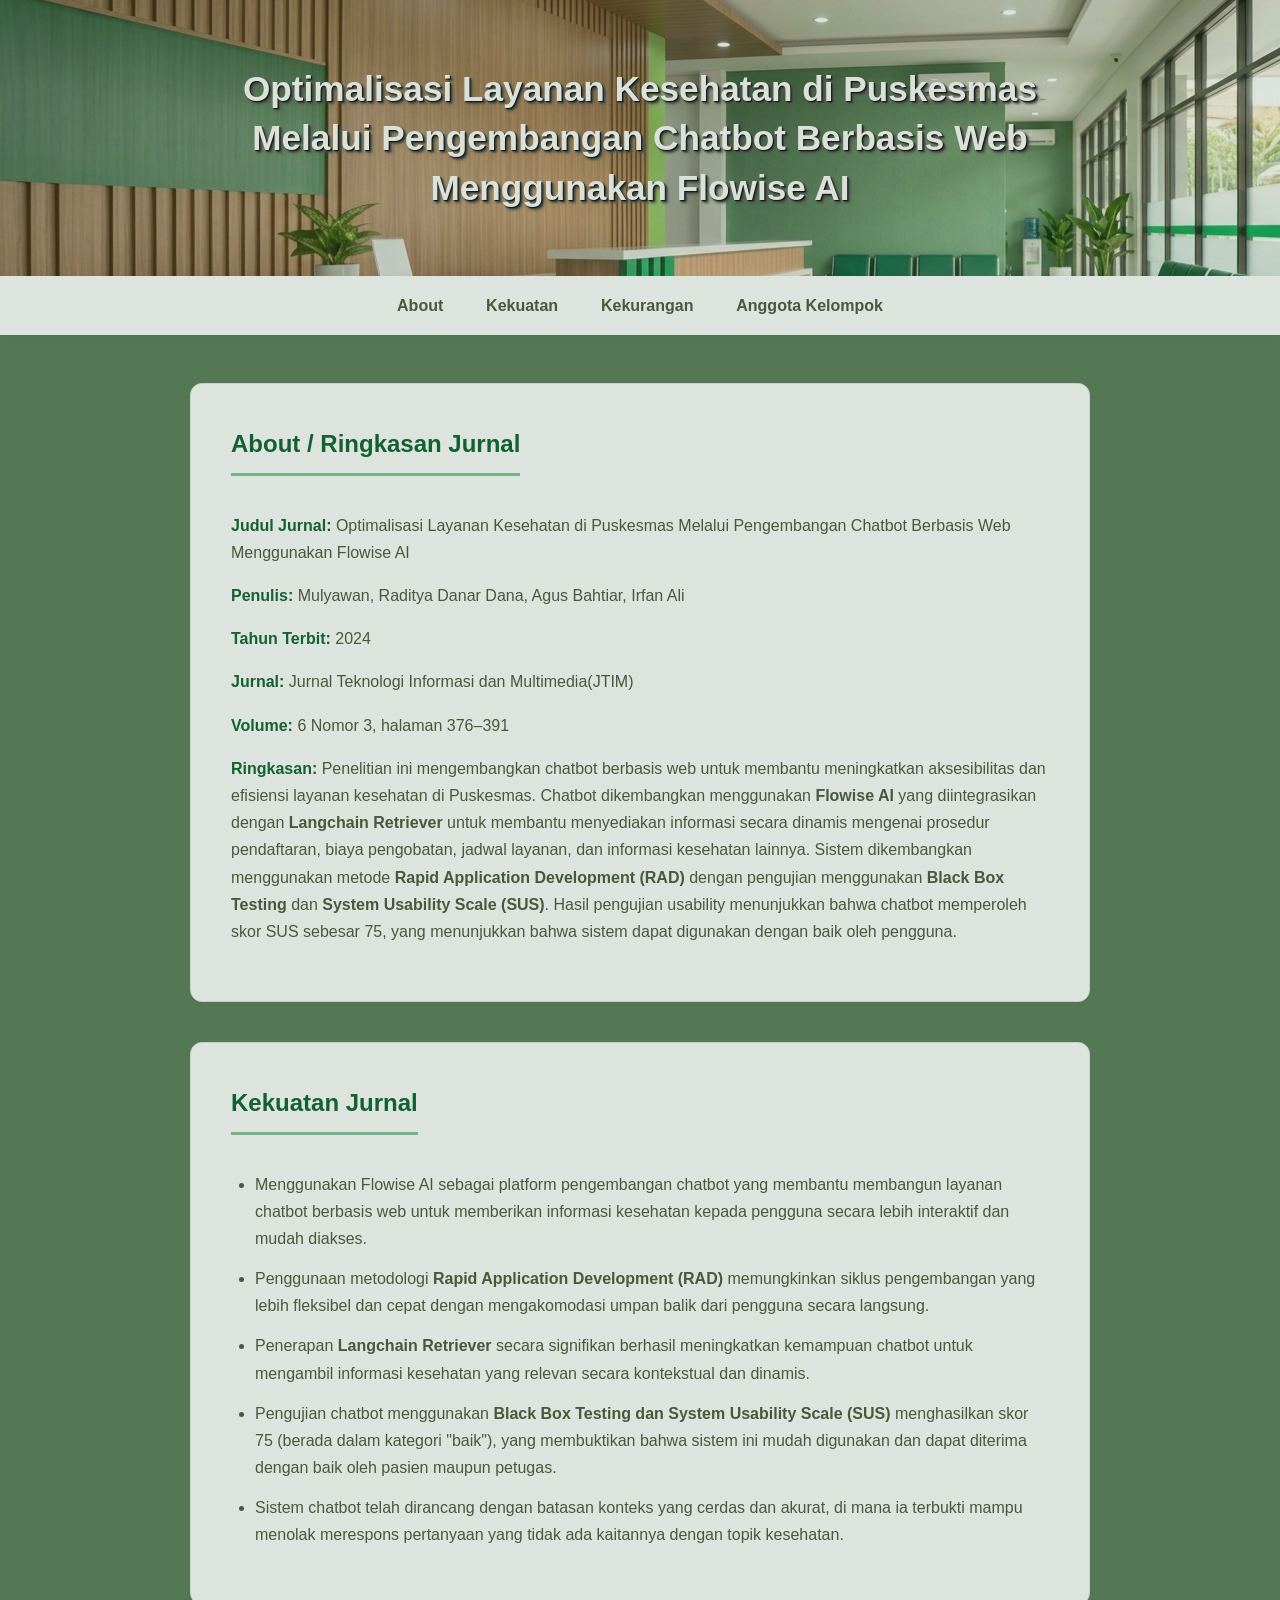
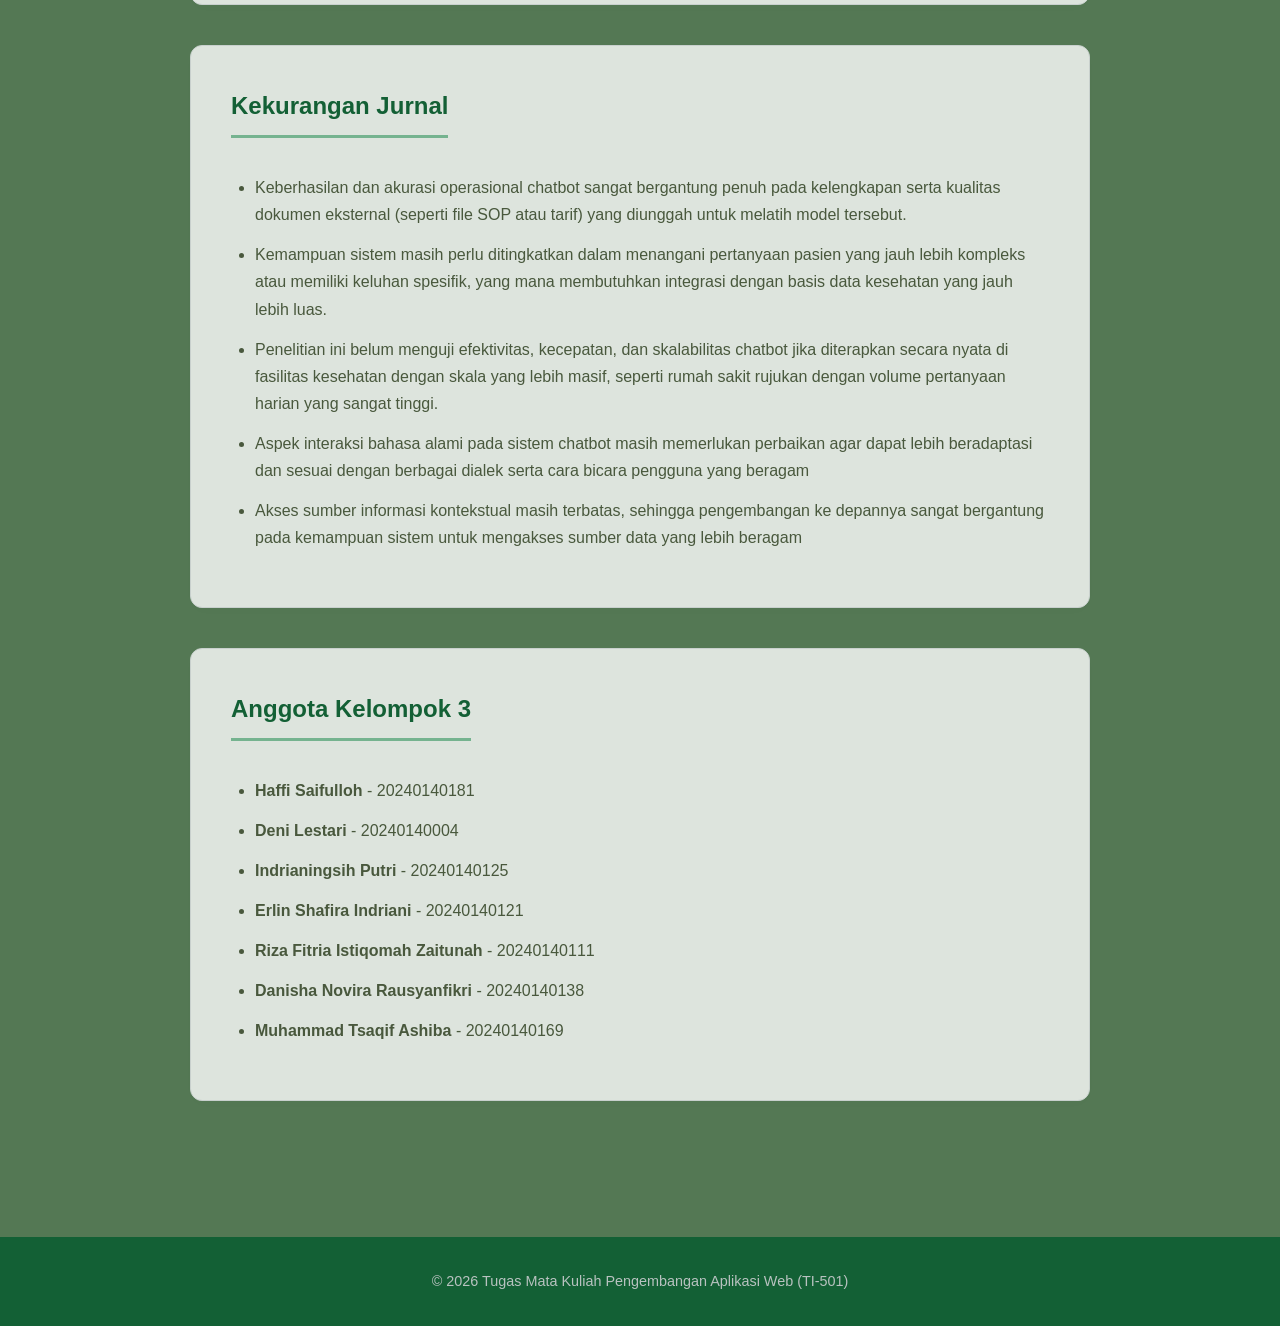
<file: index.html>
<!DOCTYPE html>
<html lang="id">
<head>
    <meta charset="UTF-8">
    <meta name="viewport" content="width=device-width, initial-scale=1.0">
    <title>Tugas PAW - Landing Page Jurnal</title>
    <style>
        /* CSS Variabel untuk konsistensi warna */
        :root {
            --primary-color: #035a2d;
            --secondary-color: #7ec29e;
            --bg-color: #114311b7; 
            --text-color: #465137; /* Abu-abu gelap untuk teks yang nyaman dibaca */
            --card-bg: #ffffff;
        }

        body { 
            font-family: 'Segoe UI', Tahoma, Geneva, Verdana, sans-serif; 
            line-height: 1.7; 
            margin: 0; 
            padding: 0; 
            color: var(--text-color); 
            background-color: var(--bg-color); 
            opacity: 0.8;
        }

        /* Bagian Header / Hero */
        header { 
            background-image: url(back.jpg);
            /* background: linear-gradient(135deg, var(--primary-color), var(--secondary-color));  */
            color: #fdfafa; 
            padding: 4rem 2rem; 
            text-align: center; 

            text-shadow: 1px 1px 1px #000, 2px 2px 2px #333, 3px 3px 3px #555;
            /* box-shadow: 0 4px 6px rgba(0,0,0,0.1);  */
        }

        header h1 { 
            margin: 0 auto; 
            font-size: 2.2rem; 
            max-width: 900px;
            line-height: 1.4;
        }

        /* Navigasi Sticky */
        nav { 
            background: #ffffff; 
            padding: 1rem; 
            text-align: center; 
            box-shadow: 0 2px 10px rgba(0,0,0,0.05); 
            position: sticky; 
            top: 0; 
            z-index: 1000;
        }

        nav a { 
            margin: 0 1.2rem; 
            text-decoration: none; 
            color: var(--text-color); 
            font-weight: 600; 
            transition: color 0.3s ease; 
        }

        nav a:hover { 
            color: var(--secondary-color); 
        }

        /* Konten Utama */
        main { 
            padding: 3rem 1.5rem; 
            max-width: 900px; 
            margin: 0 auto; 
        }

        section { 
            margin-bottom: 2.5rem; 
            padding: 2.5rem; 
            background: var(--card-bg); 
            border: 1px solid #e5e7eb; 
            border-radius: 12px; 
            box-shadow: 0 4px 15px rgba(0,0,0,0.02);
            transition: transform 0.3s ease, box-shadow 0.3s ease;
        }

        section:hover {
            transform: translateY(-3px);
            box-shadow: 0 8px 20px rgb(16, 52, 4);
        }

        h2 { 
            color: var(--primary-color); 
            border-bottom: 3px solid var(--secondary-color); 
            padding-bottom: 0.5rem; 
            margin-top: 0; 
            font-size: 1.5rem;
            display: inline-block;
        }

        /* Penataan Tipografi dan List */
        p {
            margin-bottom: 1rem;
        }

        ul { 
            margin-left: 1.5rem; 
            padding-left: 0; 
        }

        li { 
            margin-bottom: 0.8rem; 
        }

        .highlight-label {
            font-weight: 600;
            color: var(--primary-color);
        }

        /* Footer */
        footer { 
            background: var(--primary-color); 
            color: #d1d5db; 
            text-align: center; 
            padding: 2rem 1rem; 
            margin-top: 3rem; 
            font-size: 0.9rem;
        }

        footer p {
            margin: 0;
        }
    </style>
</head>
<body>

    <!-- Judul landing page di bagian atas halaman -->
    <header>
        <h1>Optimalisasi Layanan Kesehatan di Puskesmas Melalui Pengembangan Chatbot Berbasis Web Menggunakan Flowise AI</h1>
    </header>

    <!-- Navigasi antar-bagian -->
    <nav>
        <a href="#about">About</a>
        <a href="#kekuatan">Kekuatan</a>
        <a href="#kekurangan">Kekurangan</a>
        <a href="#anggota">Anggota Kelompok</a>
    </nav>

    <!-- Pembungkus konten utama halaman -->
    <main>
        
        <!-- Setiap bagian utama dikelompokkan dengan tag section -->
        <section id="about">
            <h2>About / Ringkasan Jurnal</h2>
            <!-- Artikel digunakan untuk membungkus satu unit konten mandiri -->
            <article>
                <p><span class="highlight-label">Judul Jurnal:</span> Optimalisasi Layanan Kesehatan di Puskesmas Melalui Pengembangan Chatbot Berbasis Web Menggunakan Flowise AI</p>
                <p><span class="highlight-label">Penulis:</span> Mulyawan, Raditya Danar Dana, Agus Bahtiar, Irfan Ali</p>
                <p><span class="highlight-label">Tahun Terbit:</span> 2024</p>
                <p><span class="highlight-label">Jurnal:</span> Jurnal Teknologi Informasi dan Multimedia(JTIM)</p>
                <p><span class="highlight-label">Volume:</span> 6 Nomor 3, halaman 376–391</p>
                <p><span class="highlight-label">Ringkasan:</span> Penelitian ini mengembangkan chatbot berbasis web untuk membantu meningkatkan aksesibilitas dan efisiensi layanan kesehatan di Puskesmas. Chatbot dikembangkan menggunakan <b>Flowise AI</b> yang diintegrasikan dengan <b>Langchain Retriever</b> untuk membantu menyediakan informasi secara dinamis mengenai prosedur pendaftaran, biaya pengobatan, jadwal layanan, dan informasi kesehatan lainnya. Sistem dikembangkan menggunakan metode <b>Rapid Application Development (RAD)</b> dengan pengujian menggunakan <b>Black Box Testing</b> dan <b>System Usability Scale (SUS)</b>. Hasil pengujian usability menunjukkan bahwa chatbot memperoleh skor SUS sebesar 75, yang menunjukkan bahwa sistem dapat digunakan dengan baik oleh pengguna.
</p>
            </article>
        </section>

        <section id="kekuatan">
            <h2>Kekuatan Jurnal</h2>
            <ul>
                <li>Menggunakan Flowise AI sebagai platform pengembangan chatbot yang membantu membangun layanan chatbot berbasis web untuk memberikan informasi kesehatan kepada pengguna secara lebih interaktif dan mudah diakses.</li>
                <li>Penggunaan metodologi <strong>Rapid Application Development (RAD)</strong> memungkinkan siklus pengembangan yang lebih fleksibel dan cepat dengan mengakomodasi umpan balik dari pengguna secara langsung.</li>
                <li>Penerapan <strong>Langchain Retriever</strong> secara signifikan berhasil meningkatkan kemampuan chatbot untuk mengambil informasi kesehatan yang relevan secara kontekstual dan dinamis.</li>
                <li>Pengujian chatbot menggunakan <strong>Black Box Testing dan System Usability Scale (SUS)</strong> menghasilkan skor 75 (berada dalam kategori "baik"), yang membuktikan bahwa sistem ini mudah digunakan dan dapat diterima dengan baik oleh pasien maupun petugas.</li>
                <li>Sistem chatbot telah dirancang dengan batasan konteks yang cerdas dan akurat, di mana ia terbukti mampu menolak merespons pertanyaan yang tidak ada kaitannya dengan topik kesehatan.</li>
            
                
                
            </ul>
        </section>

        <section id="kekurangan">
    <h2>Kekurangan Jurnal</h2>
    <ul>
        <li>Keberhasilan dan akurasi operasional chatbot sangat bergantung penuh pada kelengkapan serta kualitas dokumen eksternal (seperti file SOP atau tarif) yang diunggah untuk melatih model tersebut.</li>
        <li>Kemampuan sistem masih perlu ditingkatkan dalam menangani pertanyaan pasien yang jauh lebih kompleks atau memiliki keluhan spesifik, yang mana membutuhkan integrasi dengan basis data kesehatan yang jauh lebih luas.</li>
        <li>Penelitian ini belum menguji efektivitas, kecepatan, dan skalabilitas chatbot jika diterapkan secara nyata di fasilitas kesehatan dengan skala yang lebih masif, seperti rumah sakit rujukan dengan volume pertanyaan harian yang sangat tinggi.</li>
        <li>Aspek interaksi bahasa alami pada sistem chatbot masih memerlukan perbaikan agar dapat lebih beradaptasi dan sesuai dengan berbagai dialek serta cara bicara pengguna yang beragam</li>
        <li>Akses sumber informasi kontekstual masih terbatas, sehingga pengembangan ke depannya sangat bergantung pada kemampuan sistem untuk mengakses sumber data yang lebih beragam</li>
    </ul>
</section>
        </section>

        <section id="anggota">
            <h2>Anggota Kelompok 3</h2>
            <ul>
                <li><strong>Haffi Saifulloh</strong> - 20240140181</li>
                <li><strong>Deni Lestari</strong> - 20240140004</li>
                <li><strong>Indrianingsih Putri</strong> - 20240140125</li>
                <li><strong>Erlin Shafira Indriani</strong> - 20240140121</li>
                <li><strong>Riza Fitria Istiqomah Zaitunah</strong> - 20240140111</li>
                <li><strong>Danisha Novira Rausyanfikri</strong> - 20240140138</li>
                <li><strong>Muhammad Tsaqif Ashiba</strong> - 20240140169</li>
            </ul>
        </section>
        
    </main>

    <!-- Bagian bawah halaman -->
    <footer>
        <p>&copy; 2026 Tugas Mata Kuliah Pengembangan Aplikasi Web (TI-501)</p>
    </footer>

</body>
</html>
</file>
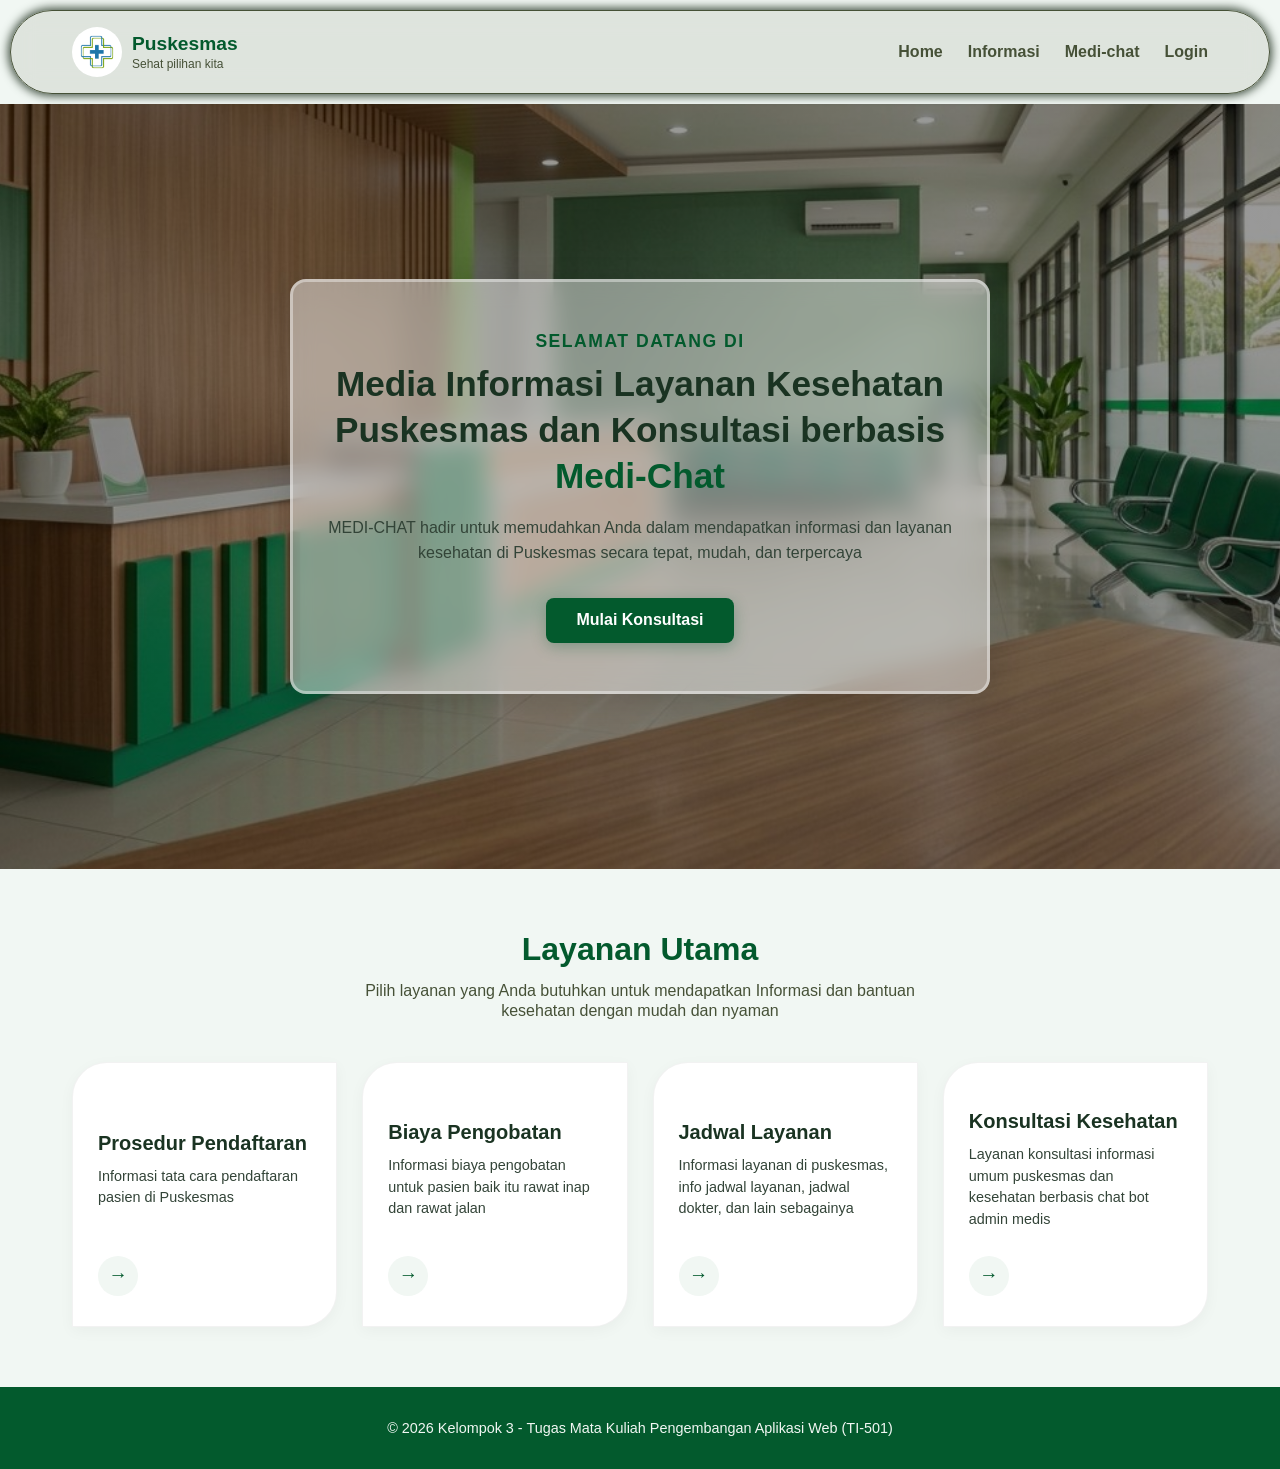
<file: homepage.html>
<!DOCTYPE html>
<html lang="id">
<head>
    <meta charset="UTF-8">
    <meta name="viewport" content="width=device-width, initial-scale=1.0">
    <title>Medi-Chat</title>
    <link rel="stylesheet" href="css/style.css">
</head>
<body>
    <header>
        <nav class="navbar">
            <a href="homepage.html" class="logo-container">
                <img class="logo" src="assets/logo.png" alt="Medi-Chat Logo">
                <div class="logo-text">
                    <h4>Puskesmas</h4>
                    <p>Sehat pilihan kita</p>
                </div>
            </a>
            <!-- tampilan menunya humburger -->
            <input type="checkbox" id="menu-toggle" class="menu-toggle">
            <label for="menu-toggle" class="hamburger" aria-label="Buka menu">
                <span></span>
                <span></span>
                <span></span>
            </label>
            <ul class="nav-links">
                <li class="home"><a href="homepage.html">Home</a></li>
                <li class="informasi">
                    <a >Informasi</a>
                    <ul class="dropdown-info">
                        <li><a href="page/informasi.html#pendaftaran">Pendaftaran</a></li>
                        <li><a href="page/informasi.html#jadwal">Jadwal Layanan</a></li>
                        <li><a href="page/informasi.html#biaya">Biaya Rawat</a></li>
                    </ul>
                </li>
                <li class="mindichat"><a href="page/medichat.html">Medi-chat</a></li>
                <li class="tentang"><a href="page/admin/login.html">Login</a></li>
            </ul>
        </nav>
    </header>

    <main>
        <section id="Hero">
            <div class="hero-grid">
                <div class="hero-glass">
                    <p class="welcome-text">Selamat datang di</p>
                    <h1>Media Informasi Layanan Kesehatan Puskesmas dan Konsultasi berbasis <span>Medi-Chat</span></h1>
                    <p class="desc-text"></p>
                    <a href="page/medichat.html" class="btn-konsultasi">Mulai Konsultasi</a>
                </div>
            </div>
        </section>
        <section id="layanan">
            <div class="layanan-header">
                <h2>Layanan Utama</h2>
                <p>Pilih layanan yang Anda butuhkan untuk mendapatkan Informasi dan bantuan kesehatan dengan mudah dan nyaman</p>
            </div>

            <div class="card-grid">
                <article class="card">
                    <div class="card-icon"></div>
                    <div class="card-content">
                        <h3>Prosedur Pendaftaran</h3>
                        <p>Informasi tata cara pendaftaran pasien di Puskesmas</p>
                    </div>
                    <a href="page/informasi.html#pendaftaran" class="card-btn" aria-label="Lihat prosedur pendaftaran">→</a>
                </article>
                <article class="card">
                    <div class="card-icon"></div>
                    <div class="card-content">
                        <h3>Biaya Pengobatan</h3>
                        <p>Informasi biaya pengobatan untuk pasien baik itu rawat inap dan rawat jalan</p>
                    </div>
                    <a href="page/informasi.html#biaya" class="card-btn" aria-label="Lihat biaya pengobatan">→</a>
                </article>
                <article class="card">
                    <div class="card-icon"></div>
                    <div class="card-content">
                        <h3>Jadwal Layanan</h3>
                        <p>Informasi layanan di puskesmas, info jadwal layanan, jadwal dokter, dan lain sebagainya</p>
                    </div>
                    <a href="page/informasi.html#jadwal" class="card-btn" aria-label="Lihat jadwal layanan">→</a>
                </article>
                <article class="card">
                    <div class="card-icon"></div>
                    <div class="card-content">
                        <h3>Konsultasi Kesehatan</h3>
                        <p>Layanan konsultasi informasi umum puskesmas dan kesehatan berbasis chat bot admin medis</p>
                    </div>
                    <a href="page/medichat.html" class="card-btn" aria-label="Buka MINDIChat">→</a>
                </article>
            </div>
        </section>
        <section id="info-terbaru" hidden>
            <div class="layanan-header">
                <h2>Informasi Terbaru</h2>
                <p>Kabar dan pengumuman terbaru dari Puskesmas</p>
            </div>
            <div class="card-grid" id="data-info" data-limit="3"></div>
        </section>
    </main>
    <footer class="site-footer">
        <p>&copy; 2026 Kelompok 3 - Tugas Mata Kuliah Pengembangan Aplikasi Web (TI-501)</p>
    </footer>
    <script src="js/data-publik.js"></script>
</body>
</body>
</html>
</file>
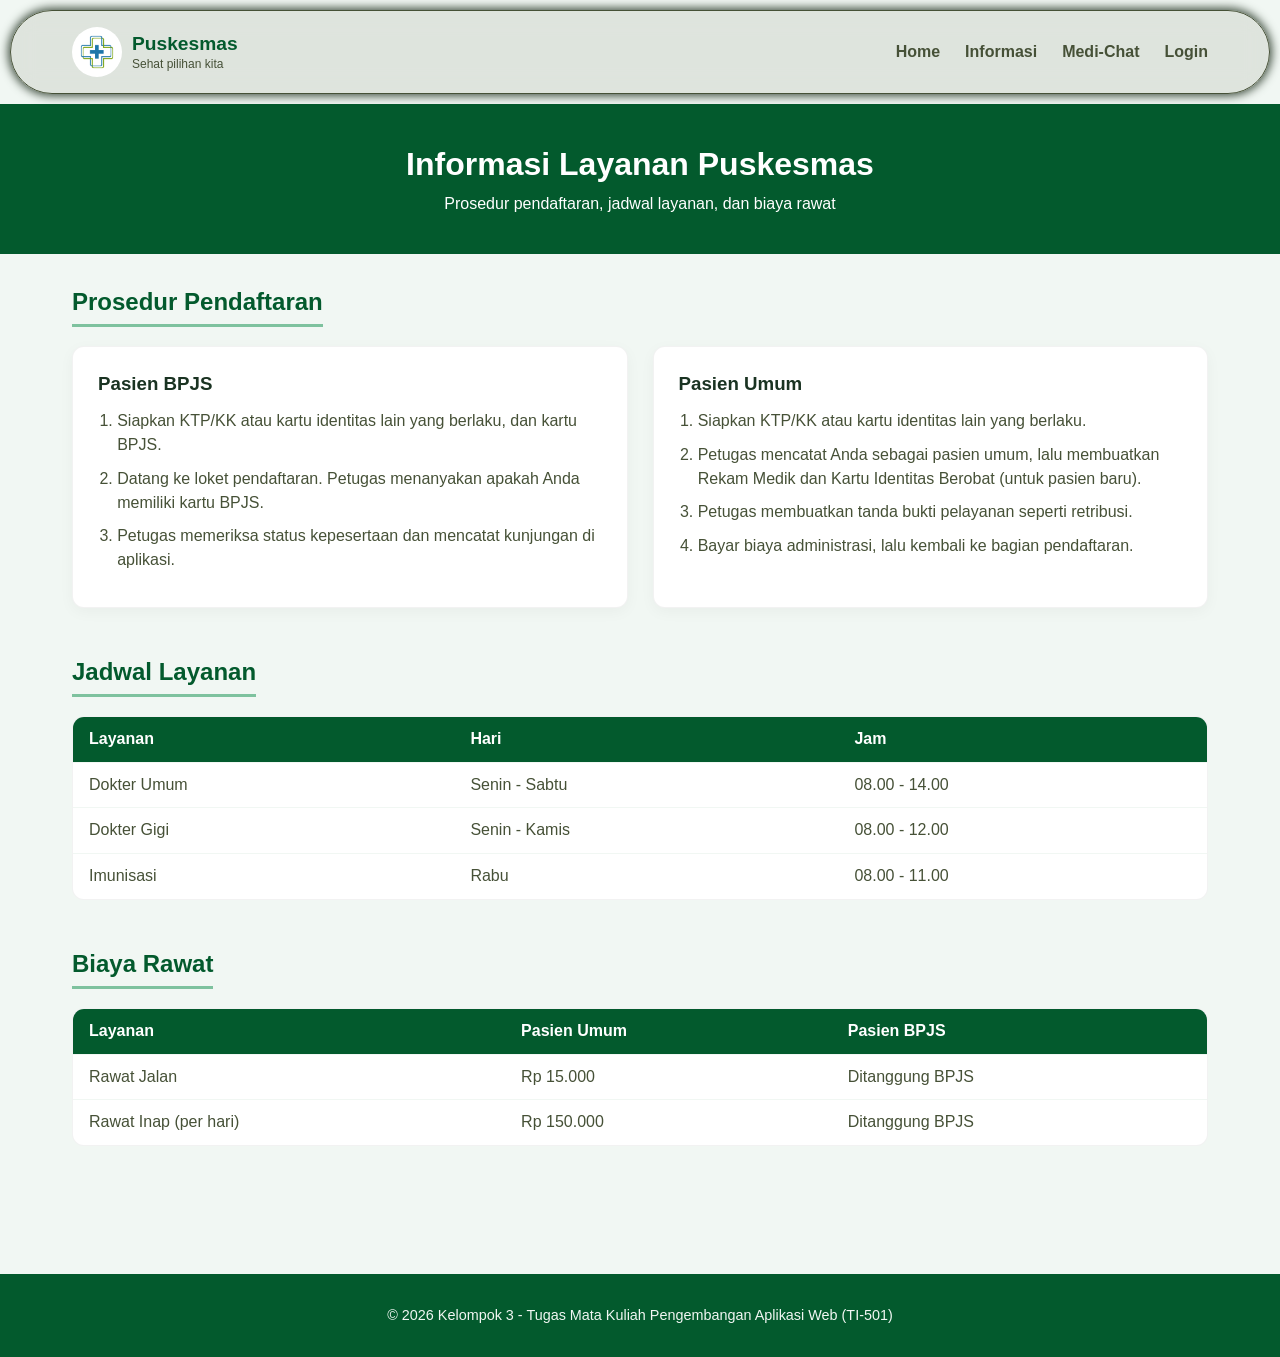
<file: page/informasi.html>
<!DOCTYPE html>
<html lang="id">
<head>
    <meta charset="UTF-8">
    <meta name="viewport" content="width=device-width, initial-scale=1.0">
    <title>Informasi - Medi-Chat</title>
    <link rel="stylesheet" href="../css/style.css">
</head>
<body>
    <header>
        <nav class="navbar">
            <a href="../homepage.html" class="logo-container">
                <img class="logo" src="../assets/logo.png" alt="Medi-Chat Logo">
                <div class="logo-text">
                    <h4>Puskesmas</h4>
                    <p>Sehat pilihan kita</p>
                </div>
            </a>
            <!-- Tombol hamburger (buat tampilan responsif) -->
            <input type="checkbox" id="menu-toggle" class="menu-toggle">
            <label for="menu-toggle" class="hamburger" aria-label="Buka menu">
                <span></span>
                <span></span>
                <span></span>
            </label>

            <ul class="nav-links">
                <li class="home"><a href="../homepage.html">Home</a></li>
                <li class="informasi">
                    <a >Informasi</a>
                    <ul class="dropdown-info">
                        <li><a href="informasi.html#pendaftaran">Pendaftaran</a></li>
                        <li><a href="informasi.html#jadwal">Jadwal Layanan</a></li>
                        <li><a href="informasi.html#biaya">Biaya Rawat</a></li>
                    </ul>
                </li>
                <li class="mindichat"><a href="medichat.html">Medi-Chat</a></li>
                <li class="tentang"><a href="admin/login.html">Login</a></li>
            </ul>
        </nav>
    </header>

    <section class="page-banner">
        <h1>Informasi Layanan Puskesmas</h1>
        <p>Prosedur pendaftaran, jadwal layanan, dan biaya rawat</p>
    </section>

    <main class="page-content">

        <section id="pendaftaran" class="info-section">
            <h2>Prosedur Pendaftaran</h2>
            <div class="info-grid">
                <article class="info-card">
                    <h3>Pasien BPJS</h3>
                    <ol>
                        <li>Siapkan KTP/KK atau kartu identitas lain yang berlaku, dan kartu BPJS.</li>
                        <li>Datang ke loket pendaftaran. Petugas menanyakan apakah Anda memiliki kartu BPJS.</li>
                        <li>Petugas memeriksa status kepesertaan dan mencatat kunjungan di aplikasi.</li>
                    </ol>
                </article>
                <article class="info-card">
                    <h3>Pasien Umum</h3>
                    <ol>
                        <li>Siapkan KTP/KK atau kartu identitas lain yang berlaku.</li>
                        <li>Petugas mencatat Anda sebagai pasien umum, lalu membuatkan Rekam Medik dan Kartu Identitas Berobat (untuk pasien baru).</li>
                        <li>Petugas membuatkan tanda bukti pelayanan seperti retribusi.</li>
                        <li>Bayar biaya administrasi, lalu kembali ke bagian pendaftaran.</li>
                    </ol>
                </article>
            </div>
        </section>

        <section id="jadwal" class="info-section">
            <h2>Jadwal Layanan</h2>
            <div class="table-wrap">
                <table>
                    <thead>
                        <tr><th>Layanan</th><th>Hari</th><th>Jam</th></tr>
                    </thead>
                    <tbody>
                        <tr><td>Dokter Umum</td><td>Senin - Sabtu</td><td>08.00 - 14.00</td></tr>
                        <tr><td>Dokter Gigi</td><td>Senin - Kamis</td><td>08.00 - 12.00</td></tr>
                        <tr><td>Imunisasi</td><td>Rabu</td><td>08.00 - 11.00</td></tr>
                    </tbody>
                </table>
            </div>
            <p class="note"></p>
        </section>

        <section id="biaya" class="info-section">
            <h2>Biaya Rawat</h2>
            <div class="table-wrap">
                <table>
                    <thead>
                        <tr><th>Layanan</th><th>Pasien Umum</th><th>Pasien BPJS</th></tr>
                    </thead>
                    <tbody>
                        <tr><td>Rawat Jalan</td><td>Rp 15.000</td><td>Ditanggung BPJS</td></tr>
                        <tr><td>Rawat Inap (per hari)</td><td>Rp 150.000</td><td>Ditanggung BPJS</td></tr>
                    </tbody>
                </table>
            </div>
            <p class="note"></p>
        </section>
    </main>

    <footer class="site-footer">
        <p>&copy; 2026 Kelompok 3 - Tugas Mata Kuliah Pengembangan Aplikasi Web (TI-501)</p>
    </footer>
    <script src="../js/data-publik.js"></script>
</body>
</body>
</html>
</file>
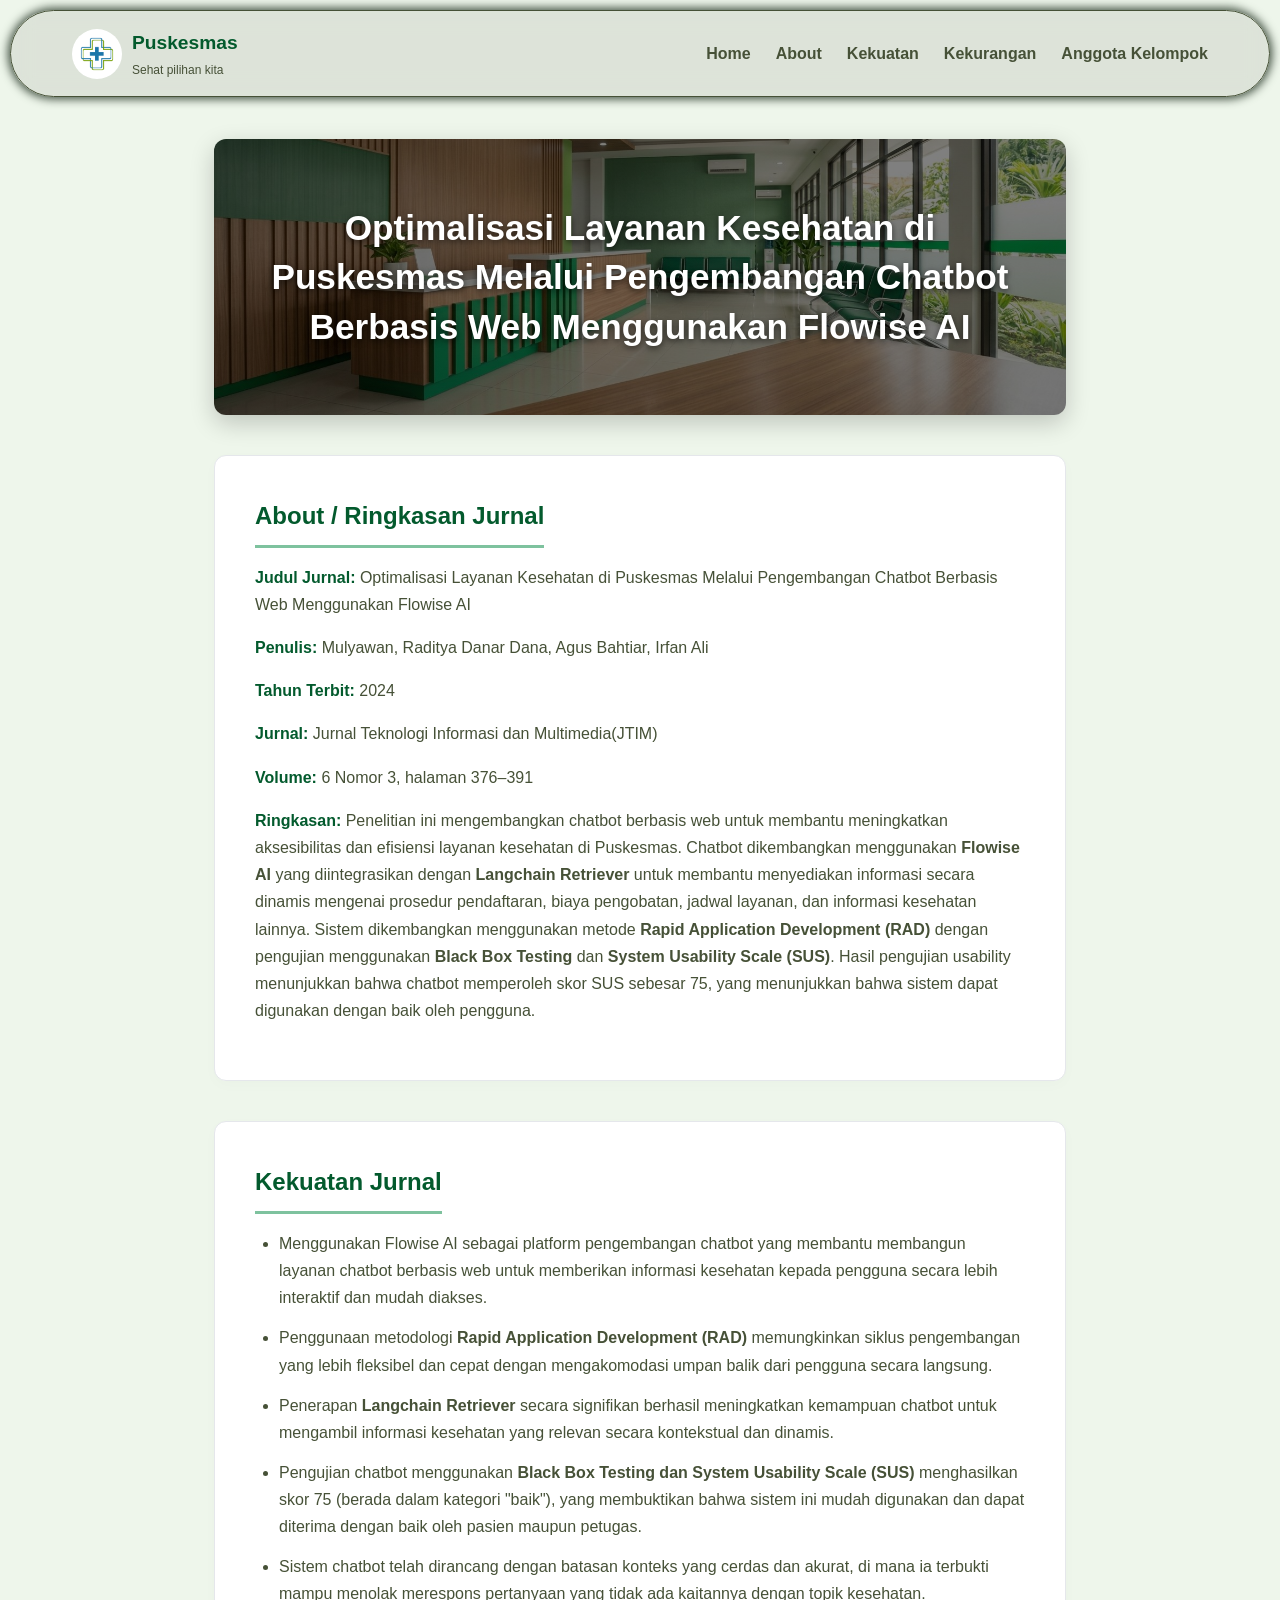
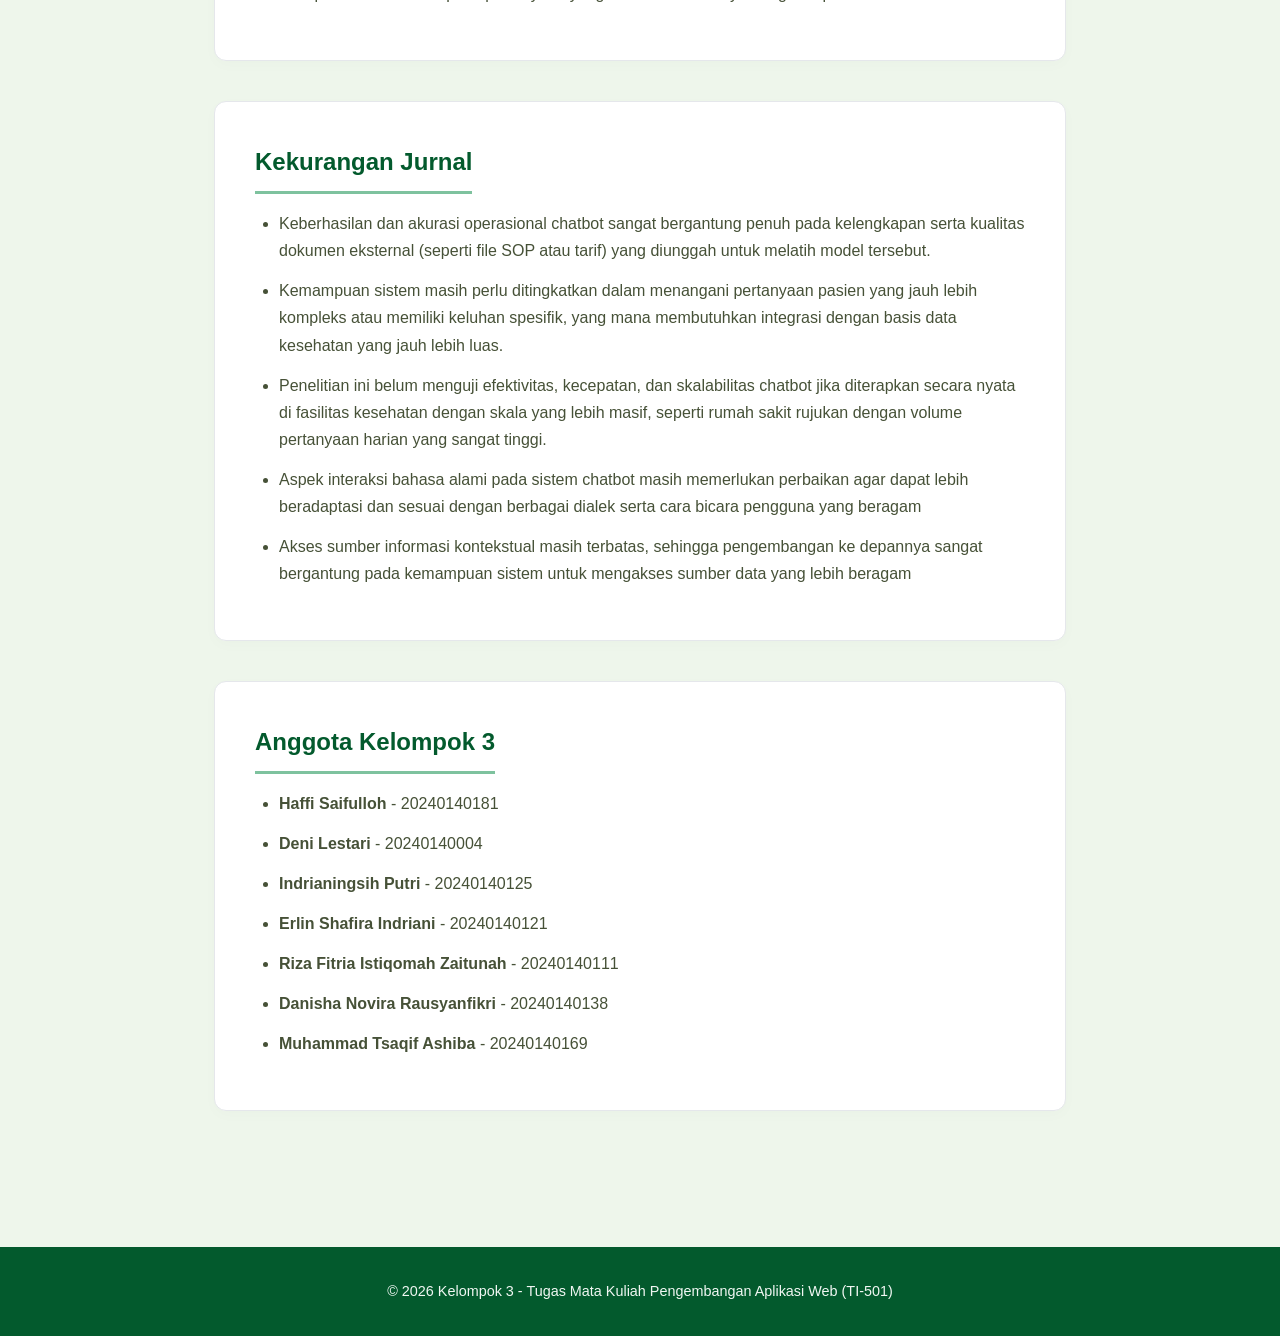
<file: page/landing-page.html>
<!DOCTYPE html>
<html lang="id">
<head>
    <meta charset="UTF-8">
    <meta name="viewport" content="width=device-width, initial-scale=1.0">
    <title>Landing Page Jurnal</title>
    <link rel="stylesheet" href="../css/style.css">
</head>
<body class="landing">
    <header>
        <nav class="navbar">
            <a href="../homepage.html" class="logo-container">
                <img class="logo" src="../assets/logo.png" alt="Medi-Chat Logo">
                <div class="logo-text">
                    <h4>Puskesmas</h4>
                    <p>Sehat pilihan kita</p>
                </div>
            </a>

            <input type="checkbox" id="menu-toggle" class="menu-toggle">
            <label for="menu-toggle" class="hamburger" aria-label="Buka menu">
                <span></span>
                <span></span>
                <span></span>
            </label>

            <ul class="nav-links">
                <li><a href="../homepage.html">Home</a></li>
                <li><a href="#about">About</a></li>
                <li><a href="#kekuatan">Kekuatan</a></li>
                <li><a href="#kekurangan">Kekurangan</a></li>
                <li><a href="#anggota">Anggota Kelompok</a></li>
            </ul>
        </nav>
    </header>

    <main>
        <section class="judul">
            <h1 class="tentang-jurnal">Optimalisasi Layanan Kesehatan di Puskesmas 
                <span class="span">Melalui Pengembangan Chatbot Berbasis Web</span>
                <span class="span">Menggunakan Flowise AI</span></h1>
        </section>

        <!-- mulai dari sini, section about sampai footer tidak berubah -->
        <section id="about">
            <h2>About / Ringkasan Jurnal</h2>
            <article>
                <p><span class="highlight-label">Judul Jurnal:</span> Optimalisasi Layanan Kesehatan di Puskesmas Melalui Pengembangan Chatbot Berbasis Web Menggunakan Flowise AI</p>
                <p><span class="highlight-label">Penulis:</span> Mulyawan, Raditya Danar Dana, Agus Bahtiar, Irfan Ali</p>
                <p><span class="highlight-label">Tahun Terbit:</span> 2024</p>
                <p><span class="highlight-label">Jurnal:</span> Jurnal Teknologi Informasi dan Multimedia(JTIM)</p>
                <p><span class="highlight-label">Volume:</span> 6 Nomor 3, halaman 376–391</p>
                <p><span class="highlight-label">Ringkasan:</span> Penelitian ini mengembangkan chatbot berbasis web untuk membantu meningkatkan aksesibilitas dan efisiensi layanan kesehatan di Puskesmas. Chatbot dikembangkan menggunakan <b>Flowise AI</b> yang diintegrasikan dengan <b>Langchain Retriever</b> untuk membantu menyediakan informasi secara dinamis mengenai prosedur pendaftaran, biaya pengobatan, jadwal layanan, dan informasi kesehatan lainnya. Sistem dikembangkan menggunakan metode <b>Rapid Application Development (RAD)</b> dengan pengujian menggunakan <b>Black Box Testing</b> dan <b>System Usability Scale (SUS)</b>. Hasil pengujian usability menunjukkan bahwa chatbot memperoleh skor SUS sebesar 75, yang menunjukkan bahwa sistem dapat digunakan dengan baik oleh pengguna.</p>
            </article>
        </section>
        <section id="kekuatan">
            <h2>Kekuatan Jurnal</h2>
            <ul>
                <li>Menggunakan Flowise AI sebagai platform pengembangan chatbot yang membantu membangun layanan chatbot berbasis web untuk memberikan informasi kesehatan kepada pengguna secara lebih interaktif dan mudah diakses.</li>
                <li>Penggunaan metodologi <strong>Rapid Application Development (RAD)</strong> memungkinkan siklus pengembangan yang lebih fleksibel dan cepat dengan mengakomodasi umpan balik dari pengguna secara langsung.</li>
                <li>Penerapan <strong>Langchain Retriever</strong> secara signifikan berhasil meningkatkan kemampuan chatbot untuk mengambil informasi kesehatan yang relevan secara kontekstual dan dinamis.</li>
                <li>Pengujian chatbot menggunakan <strong>Black Box Testing dan System Usability Scale (SUS)</strong> menghasilkan skor 75 (berada dalam kategori "baik"), yang membuktikan bahwa sistem ini mudah digunakan dan dapat diterima dengan baik oleh pasien maupun petugas.</li>
                <li>Sistem chatbot telah dirancang dengan batasan konteks yang cerdas dan akurat, di mana ia terbukti mampu menolak merespons pertanyaan yang tidak ada kaitannya dengan topik kesehatan.</li>
            </ul>
        </section>

        <section id="kekurangan">
            <h2>Kekurangan Jurnal</h2>
            <ul>
                <li>Keberhasilan dan akurasi operasional chatbot sangat bergantung penuh pada kelengkapan serta kualitas dokumen eksternal (seperti file SOP atau tarif) yang diunggah untuk melatih model tersebut.</li>
                <li>Kemampuan sistem masih perlu ditingkatkan dalam menangani pertanyaan pasien yang jauh lebih kompleks atau memiliki keluhan spesifik, yang mana membutuhkan integrasi dengan basis data kesehatan yang jauh lebih luas.</li>
                <li>Penelitian ini belum menguji efektivitas, kecepatan, dan skalabilitas chatbot jika diterapkan secara nyata di fasilitas kesehatan dengan skala yang lebih masif, seperti rumah sakit rujukan dengan volume pertanyaan harian yang sangat tinggi.</li>
                <li>Aspek interaksi bahasa alami pada sistem chatbot masih memerlukan perbaikan agar dapat lebih beradaptasi dan sesuai dengan berbagai dialek serta cara bicara pengguna yang beragam</li>
                <li>Akses sumber informasi kontekstual masih terbatas, sehingga pengembangan ke depannya sangat bergantung pada kemampuan sistem untuk mengakses sumber data yang lebih beragam</li>
            </ul>
        </section>
        <section id="anggota">
            <h2>Anggota Kelompok 3</h2>
            <ul>
                <li><strong>Haffi Saifulloh</strong> - 20240140181</li>
                <li><strong>Deni Lestari</strong> - 20240140004</li>
                <li><strong>Indrianingsih Putri</strong> - 20240140125</li>
                <li><strong>Erlin Shafira Indriani</strong> - 20240140121</li>
                <li><strong>Riza Fitria Istiqomah Zaitunah</strong> - 20240140111</li>
                <li><strong>Danisha Novira Rausyanfikri</strong> - 20240140138</li>
                <li><strong>Muhammad Tsaqif Ashiba</strong> - 20240140169</li>
            </ul>
        </section>
        
    </main>
    <footer class="site-footer">
        <p>&copy; 2026 Kelompok 3 - Tugas Mata Kuliah Pengembangan Aplikasi Web (TI-501)</p>
    </footer>

</body>
</html>
</file>
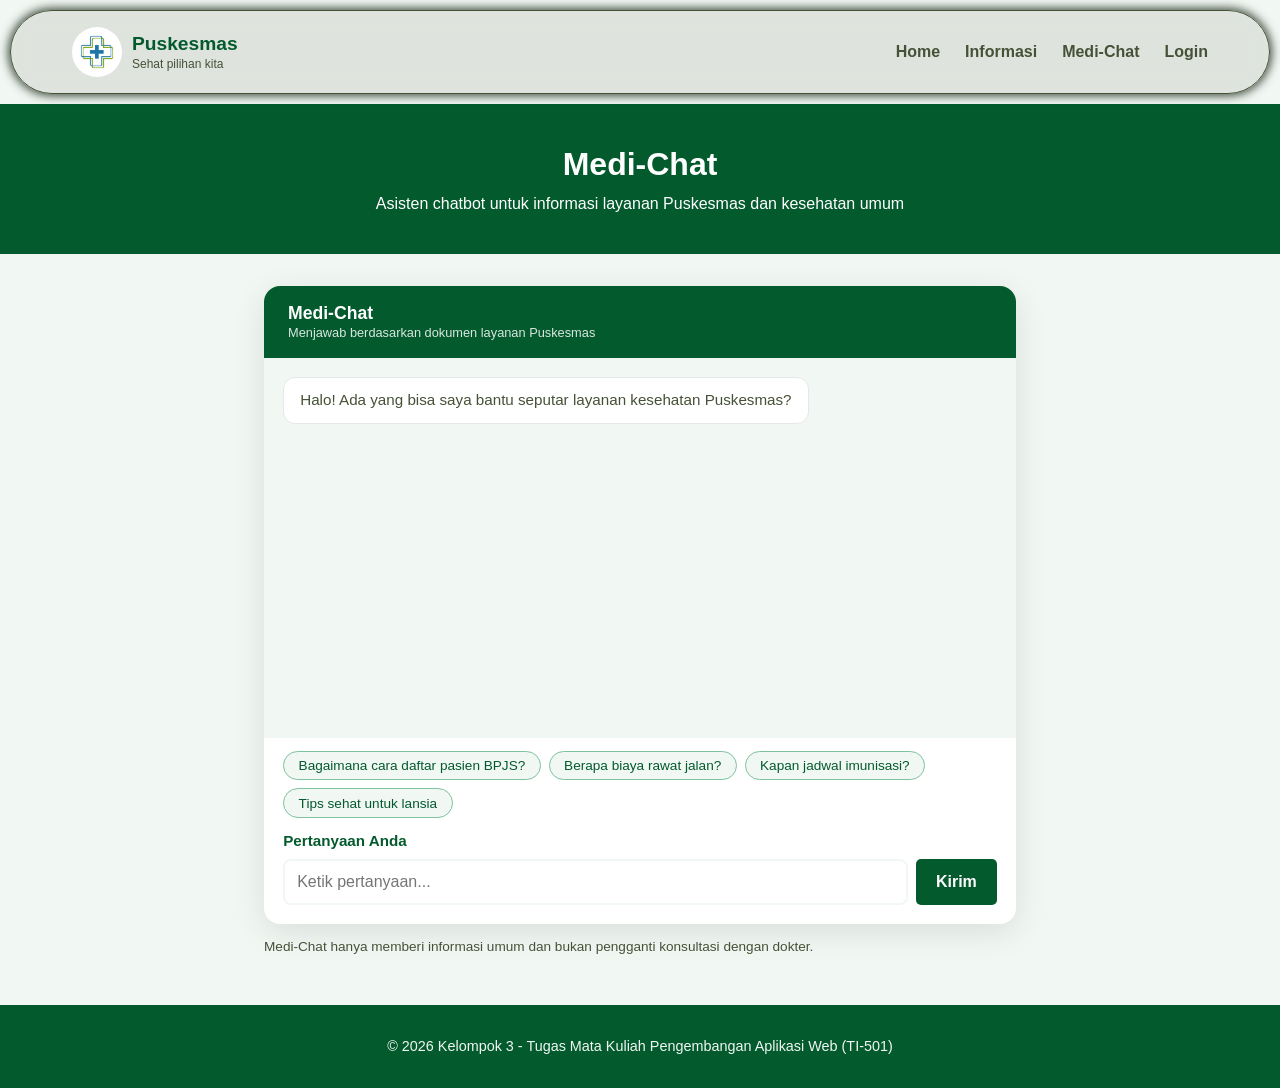
<file: page/medichat.html>
<!DOCTYPE html>
<html lang="id">
<head>
    <meta charset="UTF-8">
    <meta name="viewport" content="width=device-width, initial-scale=1.0">
    <title>Medi-Chat</title>
    <link rel="stylesheet" href="../css/style.css">
</head>
<body class="body-chat">
    <header>
        <nav class="navbar">
            <a href="../homepage.html" class="logo-container">
                <img class="logo" src="../assets/logo.png" alt="Medi-Chat Logo">
                <div class="logo-text">
                    <h4>Puskesmas</h4>
                    <p>Sehat pilihan kita</p>
                </div>
            </a>

            <!-- Tombol hamburger-->
            <input type="checkbox" id="menu-toggle" class="menu-toggle">
            <label for="menu-toggle" class="hamburger" aria-label="Buka menu">
                <span></span>
                <span></span>
                <span></span>
            </label>

            <ul class="nav-links">
                <li class="home"><a href="../homepage.html">Home</a></li>
                <li class="informasi">
                    <a >Informasi</a>
                    <ul class="dropdown-info">
                        <li><a href="informasi.html#pendaftaran">Pendaftaran</a></li>
                        <li><a href="informasi.html#jadwal">Jadwal Layanan</a></li>
                        <li><a href="informasi.html#biaya">Biaya Rawat</a></li>
                    </ul>
                </li>
                <li class="mindichat"><a href="medichat.html">Medi-Chat</a></li>
                <li class="tentang"><a href="admin/login.html">Login</a></li>
            </ul>
        </nav>
    </header>
    <section class="page-banner">
        <h1>Medi-Chat</h1>
        <p>Asisten chatbot untuk informasi layanan Puskesmas dan kesehatan umum</p>
    </section>

    <main class="chat-wrapper">
        <div class="chat-box">
            <div class="chat-header">
                <h2>Medi-Chat</h2>
                <p>Menjawab berdasarkan dokumen layanan Puskesmas</p>
            </div>

            <div class="chat-messages" id="chat-messages">
                <div class="msg bot">Halo! Ada yang bisa saya bantu seputar layanan kesehatan Puskesmas?</div>
            </div>

            <div class="chips">
                <button type="button" class="chip">Bagaimana cara daftar pasien BPJS?</button>
                <button type="button" class="chip">Berapa biaya rawat jalan?</button>
                <button type="button" class="chip">Kapan jadwal imunisasi?</button>
                <button type="button" class="chip">Tips sehat untuk lansia</button>
            </div>

            <form class="chat-form" id="chat-form">
                <label for="pertanyaan">Pertanyaan Anda</label>
                <div class="row">
                    <input type="text" id="pertanyaan" placeholder="Ketik pertanyaan..." autocomplete="off" required>
                    <button type="submit" class="btn-konsultasi">Kirim</button>
                </div>
            </form>
        </div>

        <p class="note">Medi-Chat hanya memberi informasi umum dan bukan pengganti konsultasi dengan dokter.</p>
    </main>

    <footer class="site-footer">
        <p>&copy; 2026 Kelompok 3 - Tugas Mata Kuliah Pengembangan Aplikasi Web (TI-501)</p>
    </footer>

    <!-- Simulasi balasan (bukan AI sungguhan) -->
    <script>
        const form = document.getElementById('chat-form');
        const input = document.getElementById('pertanyaan');
        const box = document.getElementById('chat-messages');

        const jawaban = [
            { kata: ['daftar', 'pendaftaran', 'bpjs'], isi: 'Siapkan KTP/KK dan kartu BPJS (jika ada), lalu datang ke loket pendaftaran. Detail langkahnya ada di halaman Informasi > Pendaftaran.' },
            { kata: ['biaya', 'tarif', 'bayar'], isi: 'Biaya berbeda untuk rawat jalan dan rawat inap. Lihat tabel di halaman Informasi > Biaya Rawat.' },
            { kata: ['jadwal', 'dokter', 'imunisasi', 'buka'], isi: 'Jadwal dokter umum, dokter gigi, dan imunisasi ada di halaman Informasi > Jadwal Layanan.' },
            { kata: ['sehat', 'lansia', 'tips', 'demam', 'batuk', 'sakit'], isi: 'Jaga pola makan seimbang, cukup tidur, dan rutin bergerak. Jika keluhan berlanjut, segera periksakan diri ke dokter.' }
        ];

        function tambah(teks, tipe) {
            const el = document.createElement('div');
            el.className = 'msg ' + tipe;
            el.textContent = teks;
            box.appendChild(el);
            box.scrollTop = box.scrollHeight;
        }

        function balas(q) {
            const t = q.toLowerCase();
            for (const j of jawaban) {
                if (j.kata.some(k => t.includes(k))) return j.isi;
            }
            return 'Maaf, saya hanya menjawab pertanyaan seputar layanan Puskesmas dan kesehatan.';
        }

        function kirim(q) {
            tambah(q, 'user');
            setTimeout(() => tambah(balas(q), 'bot'), 400);
        }

        form.addEventListener('submit', e => {
            e.preventDefault();
            const q = input.value.trim();
            if (!q) return;
            kirim(q);
            input.value = '';
        });

        document.querySelectorAll('.chip').forEach(b =>
            b.addEventListener('click', () => kirim(b.textContent))
        );

        // Pertanyaan dari form di homepage (?q=...)
        const awal = new URLSearchParams(location.search).get('q');
        if (awal) kirim(awal);
    </script>
</body>
</html>
</file>
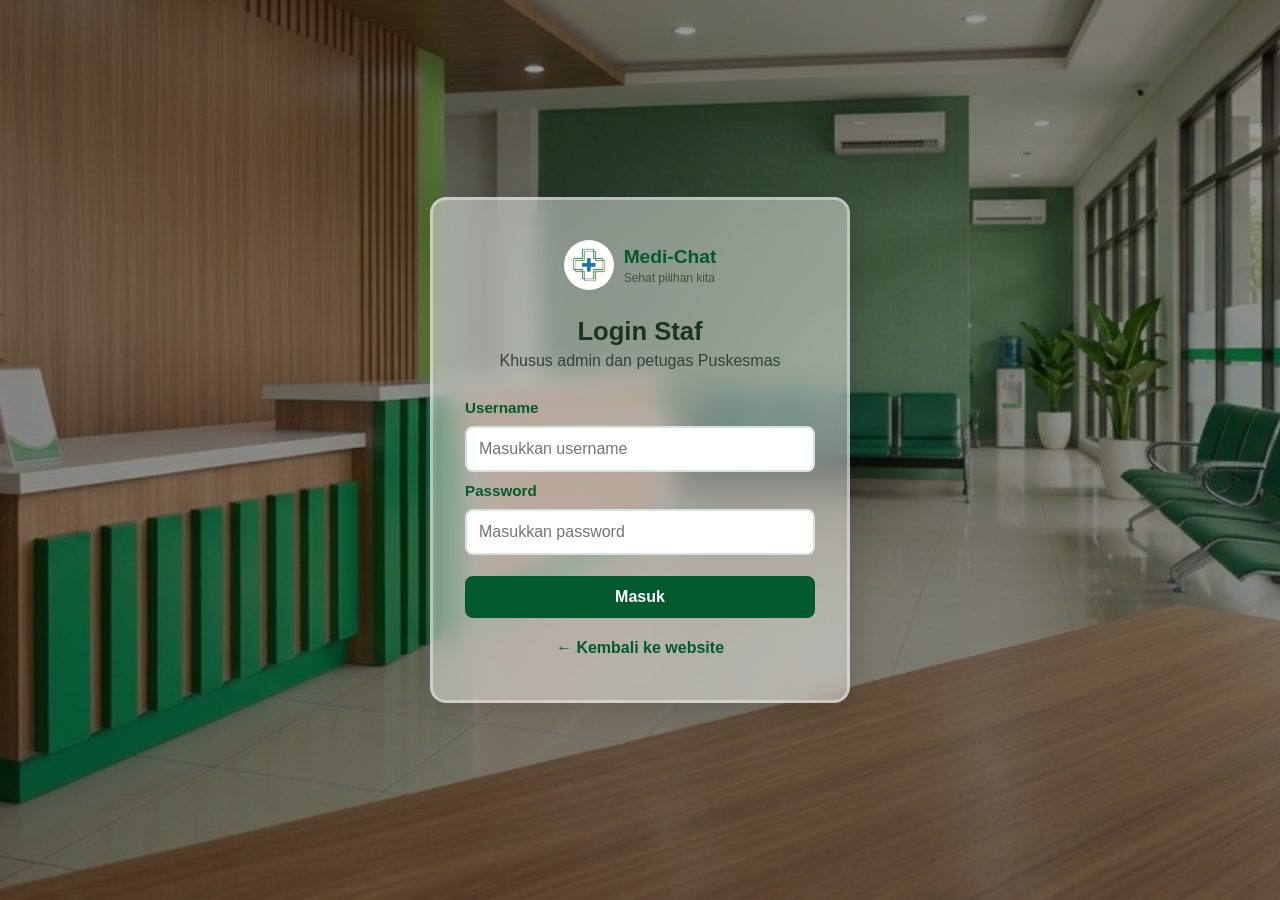
<file: page/admin/dashboard.html>
<!DOCTYPE html>
<html lang="id">
<head>
    <meta charset="UTF-8">
    <meta name="viewport" content="width=device-width, initial-scale=1.0">
    <title>Dashboard Admin - Medi-Chat</title>
    <link rel="stylesheet" href="../../css/admin.css">
    <script>
        // Penjaga halaman (simulasi): sesi disimpan di localStorage, berlaku 2 jam
        const SESI = 'medichatAdminSession';
        function sesiOk() {
            try { const s = JSON.parse(localStorage.getItem(SESI)); return !!s && s.exp > Date.now(); }
            catch (err) { return false; }
        }
        if (sesiOk()) {
            // perpanjang tiap dashboard dibuka
            localStorage.setItem(SESI, JSON.stringify({ exp: Date.now() + 2 * 60 * 60 * 1000 }));
        } else if (sessionStorage.getItem('adminLogin') !== '1') {
            location.replace('login.html');
        }
    </script>
</head>
<body class="dashboard">
    <div class="admin-layout">

        <!-- SIDEBAR (desktop) / BAR MENU BAWAH (mobile) -->
        <aside class="sidebar">
            <a href="../../homepage.html" class="brand">
                <img class="logo" src="../../assets/logo.png" alt="Medi-Chat Logo">
                <div>
                    <h4>Medi-Chat</h4>
                    <p>Panel Admin</p>
                </div>
            </a>

            <nav class="side-menu">
                <button type="button" class="tab active" data-tab="jadwal" title="Jadwal Layanan">
                    <span class="ico"><svg viewBox="0 0 24 24" fill="none" stroke="currentColor" stroke-width="2" stroke-linecap="round" stroke-linejoin="round" aria-hidden="true"><rect x="3" y="4" width="18" height="18" rx="2"/><path d="M16 2v4M8 2v4M3 10h18"/></svg></span><span class="lbl">Jadwal Layanan</span>
                </button>

                <button type="button" class="tab" data-tab="biaya" title="Biaya Pengobatan">
                    <span class="ico"><svg viewBox="0 0 24 24" fill="none" stroke="currentColor" stroke-width="2" stroke-linecap="round" stroke-linejoin="round" aria-hidden="true"><rect x="2" y="6" width="20" height="12" rx="2"/><circle cx="12" cy="12" r="2"/><path d="M6 12h.01M18 12h.01"/></svg></span><span class="lbl">Biaya Pengobatan</span>
                </button>

                <button type="button" class="tab" data-tab="Informasi_Puskesmas" title="Informasi Puskesmas">
                    <span class="ico"><svg viewBox="0 0 24 24" fill="none" stroke="currentColor" stroke-width="2" stroke-linecap="round" stroke-linejoin="round" aria-hidden="true"><path d="M18 8a6 6 0 00-12 0c0 7-3 9-3 9h18s-3-2-3-9M13.7 21a2 2 0 01-3.4 0"/></svg></span><span class="lbl">Informasi Puskesmas</span>
                </button>
            </nav>

            <div class="side-foot">
                <a href="../../homepage.html">Lihat Website</a>
                <button type="button" class="js-logout">Keluar</button>
            </div>
        </aside>

        <!-- KONTEN -->
        <main class="admin-main">

            <!-- Top bar (hanya tampil di mobile) -->
            <div class="m-top">
                <a href="../../homepage.html" class="m-icon" aria-label="Lihat website">
                    <svg viewBox="0 0 24 24" fill="none" stroke="currentColor" stroke-width="2" stroke-linecap="round" stroke-linejoin="round" aria-hidden="true"><path d="M3 11l9-8 9 8v10a1 1 0 01-1 1h-5v-7H9v7H4a1 1 0 01-1-1z"/></svg>
                </a>
                <span class="m-title">Dashboard</span>
                <button type="button" class="m-icon js-logout" aria-label="Keluar">
                    <svg viewBox="0 0 24 24" fill="none" stroke="currentColor" stroke-width="2" stroke-linecap="round" stroke-linejoin="round" aria-hidden="true"><path d="M9 21H5a2 2 0 01-2-2V5a2 2 0 012-2h4M16 17l5-5-5-5M21 12H9"/></svg>
                </button>
            </div>

            <div class="admin-top">
                <div>
                    <h1 id="judul"></h1>
                    <p id="deskripsi"></p>
                </div>
                <button type="button" class="btn" id="btn-tambah" aria-label="Tambah data">+ Tambah Data</button>
            </div>

            <section class="stats" id="stats"></section>

            <section class="panel">
                <div class="table-wrap">
                    <table>
                        <thead id="thead"></thead>
                        <tbody id="tbody"></tbody>
                    </table>
                </div>
                <p class="empty" id="empty" hidden>Belum ada data. Klik "Tambah Data".</p>
            </section>
        </main>
    </div>

    <!-- FORM TAMBAH / UBAH -->
    <dialog id="dlg">
        <form id="form" class="dlg-form">
            <h2 id="dlg-title"></h2>
            <div id="fields"></div>
            <div class="dlg-actions">
                <button type="button" class="btn btn-outline" id="batal">Batal</button>
                <button type="submit" class="btn">Simpan</button>
            </div>
        </form>
    </dialog>

    <script>
        const KEY = 'medichatAdmin_v3';
        const $ = (id) => document.getElementById(id);
        const el = (tag, props = {}) => Object.assign(document.createElement(tag), props);

        const KATEGORI = ['Pemeriksaan & Konsultasi Rawat Jalan', 'Visite & Konsultasi Rawat Inap', 'Akomodasi Rawat Inap'];
        const [RJ, VISITE, AKOMODASI] = KATEGORI;

        const config = {
            jadwal: {
                judul: 'Jadwal Layanan',
                desk: 'Kelola jadwal dokter umum, dokter gigi, dan imunisasi.',
                fields: [
                    { key: 'layanan', label: 'Layanan', type: 'text' },
                    { key: 'dokter', label: 'Nama Dokter', type: 'text' },
                    { key: 'ruangan', label: 'Ruangan', type: 'text' },
                    { key: 'hari', label: 'Hari', type: 'text' },
                    { key: 'jam', label: 'Jam', type: 'text' }
                ]
            },
            biaya: {
                judul: 'Biaya Pengobatan',
                desk: 'Kelola tarif rawat jalan dan rawat inap.',
                fields: [
                    { key: 'kategori', label: 'Kategori', type: 'select', options: KATEGORI },
                    { key: 'nama', label: 'Tindakan / Kelas', type: 'text' },
                    { key: 'tarif', label: 'Tarif (Visite: dr. Spesialis)', type: 'text' },
                    { key: 'umum', label: 'Tarif dr. Umum', type: 'text', only: VISITE },
                    { key: 'cito', label: 'Cito/Libur dr. Spesialis', type: 'text', only: VISITE }
                ]
            },
            Informasi_Puskesmas: {
                judul: 'Informasi Puskesmas',
                desk: 'Kelola info terbaru Puskesmas.',
                fields: [
                    { key: 'judul', label: 'Judul', type: 'text' },
                    { key: 'tanggal', label: 'Tanggal', type: 'date' },
                    { key: 'isi', label: 'Isi Pengumuman', type: 'textarea' }
                ]
            }
        };

        const defaults = {
            jadwal: [
                { id: 1, layanan: 'Dokter Umum', dokter: 'dr. Andi Pratama', ruangan: 'Poli Umum', hari: 'Senin - Sabtu', jam: '08.00 - 14.00' },
                { id: 2, layanan: 'Dokter Gigi', dokter: 'drg. Siti Rahma', ruangan: 'Poli Gigi', hari: 'Senin - Kamis', jam: '08.00 - 12.00' },
                { id: 3, layanan: 'Imunisasi', dokter: 'dr. Budi Santoso', ruangan: 'Ruang KIA', hari: 'Rabu', jam: '08.00 - 11.00' }
            ],
            biaya: [
                [RJ, 'Pemeriksaan Dokter Spesialis', 'Rp 90.000'],
                [RJ, 'Pemeriksaan Dokter Umum', 'Rp 73.000'],
                [RJ, 'Pemeriksaan Dokter Gigi', 'Rp 75.000'],
                [RJ, 'Pemeriksaan Dokter Umum IGD', 'Rp 110.000'],
                [RJ, 'Konsultasi Spesialis IGD', 'Rp 52.000'],
                [RJ, 'Konsultasi Dokter Spesialis', 'Rp 90.000'],
                [RJ, 'Konsultasi VCT', 'Rp 82.000'],
                [RJ, 'Konseling Narkoba', 'Rp 95.000'],
                [RJ, 'Konsultasi Gizi dengan Komplikasi', 'Rp 28.000'],
                [RJ, 'Konsultasi Gizi', 'Rp 22.000'],
                [RJ, 'Asesmen Gizi', 'Rp 25.000'],
                [RJ, 'Asesmen Keperawatan', 'Rp 25.000'],
                [VISITE, 'Kelas I', 'Rp 42.000', 'Rp 25.000', 'Rp 63.000'],
                [VISITE, 'Kelas II', 'Rp 42.000', 'Rp 25.000', 'Rp 63.000'],
                [VISITE, 'Kelas III', 'Rp 42.000', 'Rp 25.000', 'Rp 63.000'],
                [VISITE, 'VIP', 'Rp 150.000', 'Rp 50.000', 'Rp 225.000'],
                [VISITE, 'ICU/NICU', 'Rp 150.000', 'Rp 50.000', 'Rp 225.000'],
                [VISITE, 'Isolasi / Intermediet', 'Rp 42.000', 'Rp 25.000', 'Rp 63.000'],
                [AKOMODASI, 'VIP', 'Rp 435.000'],
                [AKOMODASI, 'Kelas I', 'Rp 250.000'],
                [AKOMODASI, 'Kelas II', 'Rp 185.000'],
                [AKOMODASI, 'Kelas III', 'Rp 140.000'],
                [AKOMODASI, 'ICU/NICU', 'Rp 445.000'],
                [AKOMODASI, 'Isolasi / Intermediet', 'Rp 325.000'],
                [AKOMODASI, 'One Day Care', 'Rp 250.000']
            ].map(([kategori, nama, tarif, umum = '', cito = ''], i) => ({ id: i + 1, kategori, nama, tarif, umum, cito })),
            Informasi_Puskesmas: [
                { id: 1, judul: 'Imunisasi Anak', tanggal: '2026-10-07', isi: 'Imunisasi anak setiap hari Rabu, 08.00 - 11.00' },
                { id: 2, judul: 'Poli Gigi', tanggal: '2026-10-08', isi: 'Poli gigi libur pada tanggal merah' }
            ]
        };

        let data;
        let tab = 'jadwal';
        let editId = null;

        function muat() {
            const base = JSON.parse(JSON.stringify(defaults));
            try {
                const s = localStorage.getItem(KEY);
                data = s ? { ...base, ...JSON.parse(s) } : base;
            } catch (err) {
                data = base;
            }
        }

        function simpan() {
            try { localStorage.setItem(KEY, JSON.stringify(data)); } catch (err) {}
        }

        function render() {
            const c = config[tab];
            $('judul').textContent = c.judul;
            $('deskripsi').textContent = c.desk;

            // Kartu statistik
            const stats = $('stats');
            stats.replaceChildren();
            Object.keys(config).forEach((k) => {
                const card = el('div', { className: 'stat' + (k === tab ? ' aktif' : '') });
                card.append(
                    el('span', { className: 'stat-angka', textContent: data[k].length }),
                    el('span', { className: 'stat-label', textContent: config[k].judul })
                );
                stats.append(card);
            });

            // Header tabel
            const trh = el('tr');
            c.fields.forEach((f) => trh.append(el('th', { textContent: f.label })));
            trh.append(el('th', { textContent: 'Aksi' }));
            $('thead').replaceChildren(trh);

            // Isi tabel (biaya diurutkan per kategori)
            const list = tab === 'biaya'
                ? [...data.biaya].sort((a, b) => KATEGORI.indexOf(a.kategori) - KATEGORI.indexOf(b.kategori))
                : data[tab];

            const rows = list.map((item) => {
                const tr = el('tr');
                c.fields.forEach((f) => {
                    const val = item[f.key] || '';
                    const td = el('td', { textContent: val || '-' });
                    if (!val) td.classList.add('kosong');
                    td.dataset.label = f.label; // dipakai CSS saat tabel jadi kartu di mobile
                    tr.append(td);
                });

                const aksi = el('td', { className: 'aksi' });
                const ubah = el('button', { type: 'button', className: 'btn-sm ubah', textContent: 'Ubah' });
                const hapus = el('button', { type: 'button', className: 'btn-sm hapus', textContent: 'Hapus' });
                ubah.addEventListener('click', () => bukaForm(item.id));
                hapus.addEventListener('click', () => hapusData(item.id));
                aksi.append(ubah, hapus);

                tr.append(aksi);
                return tr;
            });
            $('tbody').replaceChildren(...rows);
            $('empty').hidden = rows.length > 0;
        }

        function bukaForm(id = null) {
            editId = id;
            const c = config[tab];
            const item = id ? data[tab].find((d) => d.id === id) : {};

            $('dlg-title').textContent = (id ? 'Ubah ' : 'Tambah ') + c.judul;

            const wrap = $('fields');
            wrap.replaceChildren();
            c.fields.forEach((f) => {
                const box = el('div', { className: 'field' });
                const lab = el('label', { htmlFor: 'f-' + f.key, textContent: f.label });
                let input;
                if (f.type === 'select') {
                    input = el('select');
                    f.options.forEach((o) => input.append(new Option(o, o)));
                } else if (f.type === 'textarea') {
                    input = el('textarea', { rows: 3 });
                } else {
                    input = el('input', { type: f.type });
                }
                input.id = 'f-' + f.key;
                input.required = true;
                if (item[f.key]) input.value = item[f.key];
                box.append(lab, input);
                wrap.append(box);
            });

            // Field khusus kategori tertentu (kolom Visite hanya muncul kalau kategori Visite)
            const kat = $('f-kategori');
            const atur = () => c.fields.forEach((f) => {
                if (!f.only) return;
                const tampil = kat.value === f.only;
                const n = $('f-' + f.key);
                n.closest('.field').style.display = tampil ? '' : 'none';
                n.required = tampil;
            });
            if (kat) {
                kat.addEventListener('change', atur);
                atur();
            }

            $('dlg').showModal();
        }

        function hapusData(id) {
            if (!confirm('Hapus data ini?')) return;
            data[tab] = data[tab].filter((d) => d.id !== id);
            simpan();
            render();
        }

        // Pindah tab
        document.querySelectorAll('.tab').forEach((b) => {
            b.addEventListener('click', () => {
                tab = b.dataset.tab;
                document.querySelectorAll('.tab').forEach((x) => x.classList.toggle('active', x === b));
                render();
            });
        });

        $('btn-tambah').addEventListener('click', () => bukaForm());
        $('batal').addEventListener('click', () => $('dlg').close());

        $('form').addEventListener('submit', (e) => {
            e.preventDefault();
            const baru = {};
            config[tab].fields.forEach((f) => {
                const n = $('f-' + f.key);
                baru[f.key] = n.closest('.field').style.display === 'none' ? '' : n.value.trim();
            });

            if (editId) {
                const i = data[tab].findIndex((d) => d.id === editId);
                data[tab][i] = { id: editId, ...baru };
            } else {
                data[tab].push({ id: Date.now(), ...baru });
            }
            simpan();
            render();
            $('dlg').close();
        });

        // Keluar (tombol di sidebar desktop dan di top bar mobile)
        document.querySelectorAll('.js-logout').forEach((b) => {
            b.addEventListener('click', () => {
                localStorage.removeItem(SESI);
                sessionStorage.removeItem('adminLogin');
                location.href = 'login.html';
            });
        });

        muat();
        simpan();
        render();
    </script>
</body>
</html>
</file>
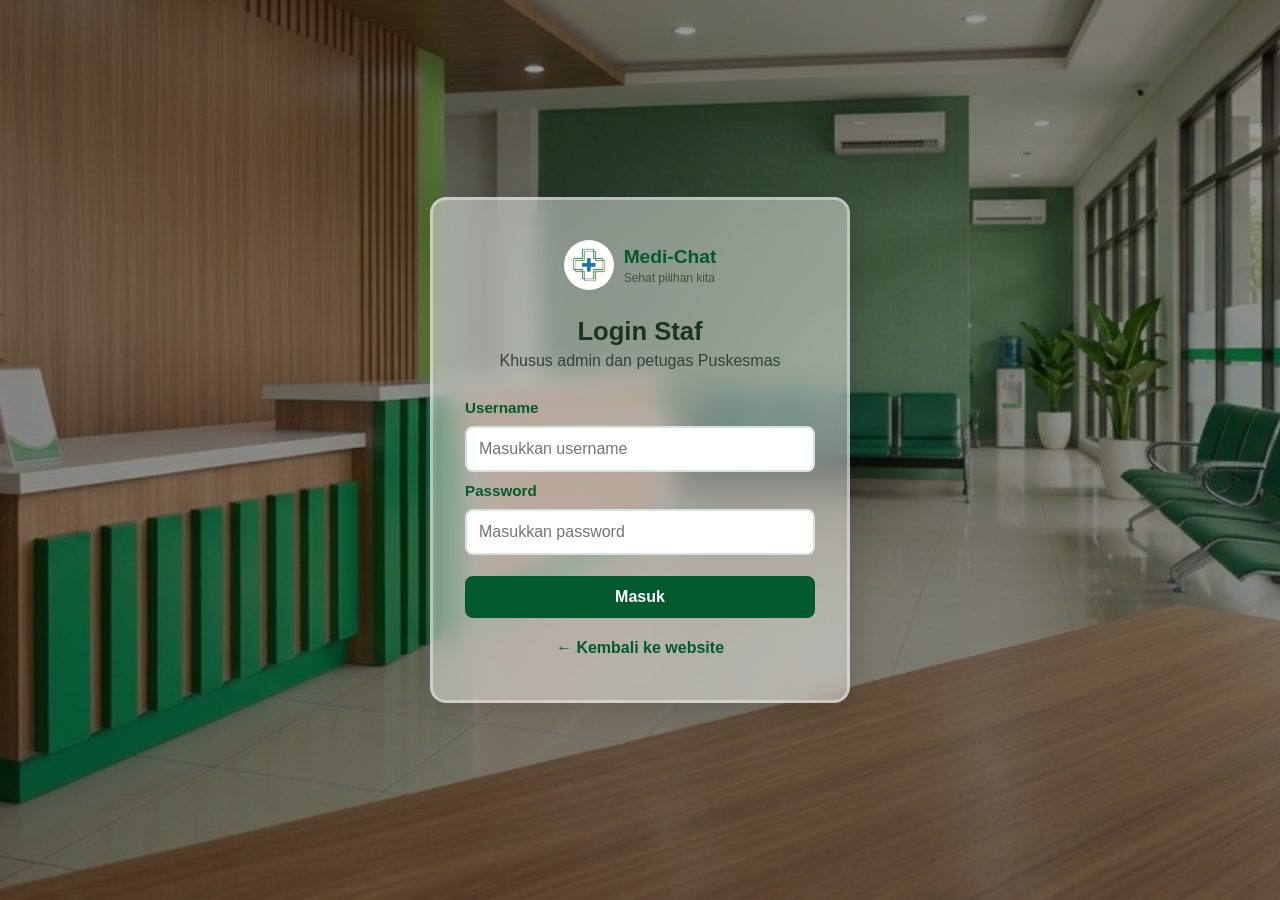
<file: page/admin/login.html>
<!DOCTYPE html>
<html lang="id">
<head>
    <meta charset="UTF-8">
    <meta name="viewport" content="width=device-width, initial-scale=1.0">
    <title>Login Staf - Medi-Chat</title>
    <link rel="stylesheet" href="../../css/admin.css">
</head>
<body class="login-page">
    <main class="login-wrap">
        <div class="login-glass">
            <a href="../../homepage.html" class="brand brand-center">
                <img class="logo" src="../../assets/logo.png" alt="Medi-Chat Logo">
                <div>
                    <h4>Medi-Chat</h4>
                    <p>Sehat pilihan kita</p>
                </div>
            </a>

            <h1>Login Staf</h1>
            <p class="sub">Khusus admin dan petugas Puskesmas</p>

            <form id="login-form" class="form">
                <label for="user">Username</label>
                <input type="text" id="user" autocomplete="username" placeholder="Masukkan username" required>

                <label for="pass">Password</label>
                <input type="password" id="pass" autocomplete="current-password" placeholder="Masukkan password" required>

                <p class="error" id="error" role="alert" hidden>Username atau password salah.</p>

                <button type="submit" class="btn">Masuk</button>
            </form>

            <a href="../../homepage.html" class="back-link">← Kembali ke website</a>
        </div>
    </main>

    <script>
        document.getElementById('login-form').addEventListener('submit', function (e) {
            e.preventDefault();
            const user = document.getElementById('user').value.trim();
            const pass = document.getElementById('pass').value;

            if (user === 'admin' && pass === 'admin123') {
                sessionStorage.setItem('adminLogin', '1');
                localStorage.setItem('medichatAdminSession', JSON.stringify({ exp: Date.now() + 2 * 60 * 60 * 1000 }));
                location.href = 'dashboard.html';
            } else {
                document.getElementById('error').hidden = false;
            }
        });
    </script>
</body>
</html>
</file>
<file: css/style.css>
/* =====================================================
   VARIABEL & RESET
   ===================================================== */
:root {
  --primary-color: #035a2d;
  --secondary-color: #7ec29e;
  --bg-color: #114311;
  --bg-landing: #daedd574;
  --text-color: #465137;
  --card-bg: #ffffff;
  --soft-bg: #f1f7f3;
  --info-card: #1a3322;
  --hero-teks: #334438;
  --border-bottom: #bbb;
  --font: "Trebuchet MS", "Lucida Grande", "Lucida Sans Unicode", "Lucida Sans", Tahoma, sans-serif;
}

* {
    box-sizing: border-box;
    margin: 0;
    padding: 0;
}

body {
    font-family: var(--font);
    line-height: 1.3;
    color: var(--text-color);
    background-color: var(--soft-bg);
}

/* =====================================================
   HEADER & NAVBAR (FLEXBOX)
   ===================================================== */
header {
    position: sticky;
    top: 0;
    z-index: 1000;
    margin: 10px;
    background: rgba(199, 204, 196, 0.45);
    backdrop-filter: blur(12px);
    -webkit-backdrop-filter: blur(12px);
    border: solid 0.5px var(--text-color);
    border-radius: 50px;
    box-shadow: 0 0 10px 2px rgb(62, 77, 62);
}

.navbar {
    display: flex;
    justify-content: space-between;
    align-items: center;
    max-width: 1200px;
    margin: 0 auto;
    padding: 1rem 2rem;
}

.logo-container {
    display: flex;
    align-items: center;
    gap: 10px;
    text-decoration: none;
    color: inherit;
}

.logo {
    max-width: 50px;
    height: auto;
    border-radius: 50px;
}

.logo-text h4 {
    font-size: 1.2rem;
    color: var(--primary-color);
}

.logo-text p {
    font-size: 0.75rem;
    color: var(--text-color);
}

.nav-links {
    display: flex;
    align-items: center;
    gap: 25px;
    list-style: none;
}

.nav-links > li > a {
    padding: 5px 0;
    color: var(--text-color);
    text-decoration: none;
    font-weight: 600;
}

.nav-links > li > a:hover {
    padding: 5px;
    background-color: var(--border-bottom);
    color: var(--primary-color);
    border-radius: 50px;
    box-shadow: 0 0 5px 1px var(--bg-color);
    font-size: large;
    font-style: italic;
    font-weight: 100;
}

/* Dropdown */
.informasi {
    position: relative;
}

.dropdown-info {
    display: none;
    position: absolute;
    top: 100%;
    left: 0;
    z-index: 10;
    min-width: 180px;
    padding: 8px 0;
    background-color: var(--card-bg);
    border-radius: 4px;
    box-shadow: 0 8px 16px rgba(0, 0, 0, 0.1);
    list-style: none;
}

.dropdown-info li a {
    display: block;
    padding: 10px 20px;
    color: var(--text-color);
    text-decoration: none;
    font-size: 0.9rem;
}

.dropdown-info li a:hover {
    background-color: var(--soft-bg);
    color: var(--primary-color);
}

.informasi:hover .dropdown-info,
.informasi:focus-within .dropdown-info {
    display: block;
}

/* Hamburger: disembunyikan di desktop, tampil di media query mobile */
.menu-toggle,
.hamburger {
    display: none;
}

/* =====================================================
   TOMBOL
   ===================================================== */
.btn-konsultasi {
    display: inline-block;
    margin-top: 15px;
    padding: 10px 20px;
    background-color: var(--primary-color);
    color: var(--card-bg);
    text-decoration: none;
    border-radius: 5px;
    font-weight: bold;
}

.btn-konsultasi:hover {
    background-color: var(--bg-color);
}

button.btn-konsultasi {
    border: none;
    cursor: pointer;
    font-family: inherit;
    font-size: 1rem;
}

/* =====================================================
   HERO (CSS GRID)
   ===================================================== */
#Hero {
    display: flex;
    justify-content: center;
    align-items: center;
    min-height: 85vh;
    padding: 3rem 2rem;
    background: linear-gradient(rgba(0, 0, 0, 0.4), rgba(0, 0, 0, 0.4)),
                url('../assets/back.jpg') no-repeat center center/cover;
}

/* Ketentuan tugas: hero memakai Grid.
   Untuk dua bagian (teks + kartu): grid-template-columns: 1.4fr 1fr; */
.hero-grid {
    display: grid;
    gap: 2.5rem;
    align-items: center;
    width: 100%;
    max-width: 700px;
    margin-inline: auto;
}

/* Kotak kaca (glassmorphism) */
.hero-glass {
    padding: 3rem 2rem;
    background: rgba(255, 255, 255, 0.45);
    backdrop-filter: blur(12px);
    -webkit-backdrop-filter: blur(12px);
    border: 3px solid rgba(255, 255, 255, 0.40);
    border-radius: 16px;
    box-shadow: 0 8px 32px rgba(0, 0, 0, 0.15);
    text-align: center;
}

.hero-glass .welcome-text {
    margin-bottom: 0.5rem;
    font-size: 1.1rem;
    font-weight: bold;
    color: var(--primary-color);
    text-transform: uppercase;
    letter-spacing: 1.5px;
}

.hero-glass h1 {
    margin-bottom: 1rem;
    font-size: clamp(1.6rem, 3vw, 2.2rem);
    color: var(--info-card);
    line-height: 1.3;
}

.hero-glass h1 span {
    color: var(--primary-color);
    font-weight: bold;
}

.hero-glass .desc-text {
    margin-bottom: 2rem;
    font-size: 1rem;
    color: var(--hero-teks);
    line-height: 1.6;
}

.desc-text::before{
    content: "MEDI-CHAT hadir untuk memudahkan Anda dalam mendapatkan informasi dan layanan kesehatan di Puskesmas secara tepat, mudah, dan terpercaya";
}

.hero-glass .btn-konsultasi {
    margin-top: 0;
    padding: 12px 30px;
    border-radius: 8px;
    box-shadow: 0 4px 15px rgba(3, 90, 45, 0.3);
    transition: background 0.3s ease, transform 0.2s ease;
}

.hero-glass .btn-konsultasi:hover {
    transform: translateY(-2px);
}

/* =====================================================
   FORM & INPUT
   ===================================================== */
label {
    font-weight: bold;
    font-size: 0.95rem;
    color: var(--primary-color);
}

input[type="text"],
textarea,
select {
    padding: 0.75rem;
    border: 2px solid var(--soft-bg);
    border-radius: 8px;
    font-family: inherit;
    font-size: 1rem;
    color: var(--text-color);
    transition: border-color 0.3s ease, box-shadow 0.3s ease;
}

/* Focus state */
input[type="text"]:focus,
textarea:focus,
select:focus {
    outline: none;
    border-color: var(--primary-color);
    box-shadow: 0 0 0 4px rgba(126, 194, 158, 0.5);
}

/* =====================================================
   SECTION LAYANAN & CARD (CSS GRID)
   ===================================================== */
#layanan {
    max-width: 1200px;
    margin: 60px auto;
    padding: 0 2rem;
}

.layanan-header {
    margin-bottom: 40px;
    text-align: center;
}

.layanan-header h2 {
    margin-bottom: 10px;
    font-size: 2rem;
    color: var(--primary-color);
}

.layanan-header p {
    max-width: 600px;
    margin: 0 auto;
    font-size: 1rem;
    color: var(--text-color);
}

.card-grid {
    display: grid;
    grid-template-columns: repeat(auto-fit, minmax(255px, 1fr));
    gap: 25px;
}

.card {
    position: relative;
    display: flex;
    flex-direction: column;
    justify-content: space-between;
    padding: 30px 25px;
    background-color: var(--card-bg);
    border: 1px solid rgba(0, 0, 0, 0.05);
    border-top-left-radius: 35px;
    border-bottom-right-radius: 35px;
    box-shadow: 0 4px 15px rgba(0, 0, 0, 0.04);
    transition: transform 0.3s ease, box-shadow 0.3s ease;
}

.card:hover {
    transform: translateY(-8px);
    border-color: var(--secondary-color);
    box-shadow: 0 12px 24px rgba(3, 90, 45, 0.09);
}

.card-icon {
    margin-bottom: 15px;
    font-size: 2.5rem;
}

.card-content h3 {
    margin-bottom: 10px;
    font-size: 1.25rem;
    color: var(--info-card);
}

.card-content p {
    margin-bottom: 25px;
    font-size: 0.9rem;
    color: var(--hero-teks);
    line-height: 1.5;
}

.card-btn {
    align-self: flex-start;
    display: flex;
    align-items: center;
    justify-content: center;
    width: 40px;
    height: 40px;
    background-color: var(--soft-bg);
    color: var(--primary-color);
    text-decoration: none;
    border-radius: 50%;
    font-size: 1.2rem;
    font-weight: bold;
    transition: background 0.2s ease, color 0.2s ease, transform 0.2s ease;
}

.card:hover .card-btn {
    background-color: var(--primary-color);
    color: var(--card-bg);
    transform: translateX(5px);
}

/* =====================================================
   HALAMAN INFORMASI
   ===================================================== */
.page-banner {
    padding: 2.5rem 1.5rem;
    background: var(--primary-color);
    color: var(--card-bg);
    text-align: center;
}

.page-banner h1 {
    margin-bottom: 0.5rem;
    font-size: 2rem;
}

.page-content {
    max-width: 1200px;
    margin: 0 auto;
    padding: 2rem;
}

.info-section {
    margin-bottom: 3rem;
    scroll-margin-top: 100px;
}

.info-section h2 {
    display: inline-block;
    margin-bottom: 1.2rem;
    padding-bottom: 0.4rem;
    color: var(--primary-color);
    border-bottom: 3px solid var(--secondary-color);
}

.info-grid {
    display: grid;
    grid-template-columns: repeat(2, 1fr);
    gap: 25px;
}

.info-card {
    padding: 25px;
    background: var(--card-bg);
    border: 1px solid rgba(0, 0, 0, 0.05);
    border-radius: 12px;
    box-shadow: 0 4px 15px rgba(0, 0, 0, 0.04);
}

.info-card h3 {
    margin-bottom: 0.8rem;
    color: var(--info-card);
}

.info-card ol {
    padding-left: 1.2rem;
}

.info-card li {
    margin-bottom: 0.6rem;
    line-height: 1.5;
}

.table-wrap {
    overflow-x: auto;
    background: var(--card-bg);
    border: 1px solid rgba(0, 0, 0, 0.05);
    border-radius: 12px;
}

table {
    width: 100%;
    min-width: 420px;
    border-collapse: collapse;
}

th,
td {
    padding: 12px 16px;
    text-align: left;
    border-bottom: 1px solid var(--soft-bg);
}

th {
    background: var(--primary-color);
    color: var(--card-bg);
}

tr:last-child td {
    border-bottom: none;
}

.note {
    margin-top: 0.8rem;
    font-size: 0.85rem;
    color: var(--text-color);
    line-height: 1.5;
}

/* =====================================================
   HALAMAN MINDICHAT
   ===================================================== */
.chat-wrapper {
    max-width: 800px;
    margin: 2rem auto;
    padding: 0 1.5rem;
}

.chat-box {
    overflow: hidden;
    background: var(--card-bg);
    border-radius: 16px;
    box-shadow: 0 8px 32px rgba(0, 0, 0, 0.1);
}

.chat-header {
    padding: 1rem 1.5rem;
    background: var(--primary-color);
    color: var(--card-bg);
}

.chat-header h2 {
    font-size: 1.1rem;
}

.chat-header p {
    font-size: 0.8rem;
    opacity: 0.85;
}

.chat-messages {
    display: flex;
    flex-direction: column;
    gap: 0.8rem;
    height: 380px;
    padding: 1.2rem;
    overflow-y: auto;
    background: var(--soft-bg);
}

.msg {
    max-width: 80%;
    padding: 0.7rem 1rem;
    border-radius: 12px;
    font-size: 0.95rem;
    line-height: 1.5;
}

.msg.bot {
    align-self: flex-start;
    background: var(--card-bg);
    border: 1px solid #e5e7eb;
}

.msg.user {
    align-self: flex-end;
    background: var(--primary-color);
    color: var(--card-bg);
}

.chips {
    display: flex;
    flex-wrap: wrap;
    gap: 0.5rem;
    padding: 0.8rem 1.2rem 0;
}

.chip {
    padding: 0.4rem 0.9rem;
    background: var(--soft-bg);
    color: var(--primary-color);
    border: 1px solid var(--secondary-color);
    border-radius: 999px;
    cursor: pointer;
    font-family: inherit;
    font-size: 0.85rem;
}

.chip:hover {
    background: var(--secondary-color);
}

.chat-form {
    display: flex;
    flex-direction: column;
    gap: 0.5rem;
    padding: 0.8rem 1.2rem 1.2rem;
}

.chat-form .row {
    display: flex;
    gap: 0.5rem;
}

.chat-form input {
    flex: 1;
}

.chat-form .btn-konsultasi {
    margin-top: 0;
}

/* =====================================================
   FOOTER
   ===================================================== */
.site-footer {
    margin-top: 3rem;
    padding: 2rem 1rem;
    background: var(--primary-color);
    color: var(--soft-bg);
    text-align: center;
    font-size: 0.9rem;
}

.site-footer .staf-link {
    display: inline-block;
    margin-top: 0.5rem;
    color: var(--soft-bg);
    font-size: 0.8rem;
    opacity: 0.7;
    text-decoration: none;
}

.site-footer .staf-link:hover {
    opacity: 1;
    text-decoration: underline;
}

/* =====================================================
   LANDING PAGE (<body class="landing">)
   Navbar memakai gaya header yang sama dengan halaman lain
   ===================================================== */
.landing {
    background-color: var(--bg-landing);
    line-height: 1.7;
}

.landing main {
    max-width: 900px;
    margin: 0 auto;
    padding: 2rem 1.5rem 3rem;
}

/* Banner judul jurnal */
.landing main section.judul {
    padding: 4rem 2rem;
    background: linear-gradient(rgba(0, 0, 0, 0.5), rgba(0, 0, 0, 0.5)),
                url('../assets/back.jpg') center / cover no-repeat;
    border: none;
    box-shadow: 0 8px 24px rgba(0, 0, 0, 0.2);
    text-align: center;
}

.landing main section.judul:hover {
    transform: none;
    box-shadow: 0 8px 24px rgba(0, 0, 0, 0.2);
}

.tentang-jurnal {
    max-width: 800px;
    margin: 0 auto;
    font-size: clamp(1.4rem, 3vw, 2.2rem);
    line-height: 1.4;
    color: #ffffff;
    text-shadow: 0 2px 6px rgba(0, 0, 0, 0.6);
}

.span {
    display: inline;
}


/* Section isi (kartu putih) */
.landing main section {
    margin-bottom: 2.5rem;
    padding: 2.5rem;
    scroll-margin-top: 100px;
    background: var(--card-bg);
    border: 1px solid #e5e7eb;
    border-radius: 12px;
    box-shadow: 0 4px 15px rgba(0, 0, 0, 0.02);
    transition: transform 0.3s ease, box-shadow 0.3s ease;
}

.landing main section:hover {
    transform: translateY(-3px);
    box-shadow: 0 8px 20px rgb(16, 52, 4);
}

.landing main h2 {
    display: inline-block;
    margin-bottom: 1rem;
    padding-bottom: 0.5rem;
    font-size: 1.5rem;
    color: var(--primary-color);
    border-bottom: 3px solid var(--secondary-color);
}

.landing main p {
    margin-bottom: 1rem;
}

.landing main ul {
    margin-left: 1.5rem;
}

.landing main li {
    margin-bottom: 0.8rem;
}

.highlight-label {
    font-weight: 600;
    color: var(--primary-color);
}

/* Layar sedang (setengah layar laptop): rapatkan menu agar muat 5 item */
@media (max-width: 1000px) {
    .landing .nav-links {
        gap: 14px;
    }

    .landing .nav-links > li > a {
        font-size: 0.9rem;
    }

    .landing .span{
        display: block;
    }

    .desc-text::before{
        content: "MEDI-CHAT hadir untuk memudahkan Anda dalam mendapatkan informasi dan layanan kesehatan di Puskesmas secara tepat, mudah, dan terpercaya";
    }
}

/* =====================================================
   MEDIA QUERY: MOBILE (SATU KOLOM + HAMBURGER)
   ===================================================== */
@media (max-width: 768px) {

    /* --- Navbar & hamburger (berlaku di semua halaman) --- */
    header {
        border-radius: 28px;
    }

    .navbar {
        flex-wrap: wrap;
        padding: 1rem;
    }

    .hamburger {
        display: flex;
        flex-direction: column;
        gap: 5px;
        padding: 8px;
        cursor: pointer;
    }

    .hamburger span {
        width: 26px;
        height: 3px;
        background: var(--primary-color);
        border-radius: 2px;
        transition: transform 0.3s ease, opacity 0.3s ease;
    }

    .menu-toggle:checked + .hamburger span:nth-child(1) {
        transform: translateY(8px) rotate(45deg);
    }

    .menu-toggle:checked + .hamburger span:nth-child(2) {
        opacity: 0;
    }

    .menu-toggle:checked + .hamburger span:nth-child(3) {
        transform: translateY(-8px) rotate(-45deg);
    }

    .nav-links {
        display: none;
        flex-direction: column;
        align-items: stretch;
        gap: 0;
        width: 100%;
        margin-top: 0.8rem;
        border-top: 1px solid var(--soft-bg);
    }

    .menu-toggle:checked ~ .nav-links {
        display: flex;
    }

    .nav-links > li > a {
        display: block;
        padding: 12px 0;
    }

    .dropdown-info {
        position: static;
        display: block;
        min-width: 0;
        padding: 0 0 0 1rem;
        background: transparent;
        box-shadow: none;
    }

    .desc-text::before {
        content: "";
    }

    /* --- Satu kolom --- */
    .card-grid,
    .info-grid {
        grid-template-columns: 1fr;
    }

    #layanan {
        margin: 40px auto;
        padding: 0 1rem;
    }

    .page-content {
        padding: 1.2rem 1rem;
    }

    /* --- Chat --- */
    .chat-form .row {
        flex-direction: column;
    }

    .msg {
        max-width: 90%;
    }

    /* --- Landing page --- */
    .landing-hero {
        padding: 2.5rem 1rem;
    }

    .landing main {
        padding: 2rem 1rem;
    }

    .landing main section {
        padding: 1.5rem;
    }


}
</file>
<file: css/admin.css>
/* =====================================================
   ADMIN: tema sama dengan website publik
   ===================================================== */
:root {
  --primary-color: #035a2d;
  --secondary-color: #7ec29e;
  --bg-color: #114311;
  --text-color: #465137;
  --card-bg: #ffffff;
  --soft-bg: #f1f7f3;
  --info-card: #1a3322;
  --hero-teks: #334438;
  --font: "Trebuchet MS", "Lucida Grande", "Lucida Sans Unicode", "Lucida Sans", Tahoma, sans-serif;
}

* {
    box-sizing: border-box;
    margin: 0;
    padding: 0;
}

body {
    font-family: var(--font);
    line-height: 1.4;
    color: var(--text-color);
    background-color: var(--soft-bg);
}

.logo {
    max-width: 50px;
    height: auto;
    border-radius: 50px;
}

/* ===== BRAND (logo + teks) ===== */
.brand {
    display: flex;
    align-items: center;
    gap: 10px;
    text-decoration: none;
}

.brand h4 {
    font-size: 1.2rem;
}

.brand p {
    font-size: 0.75rem;
}

/* ===== TOMBOL ===== */
.btn {
    display: inline-block;
    padding: 10px 20px;
    background-color: var(--primary-color);
    color: var(--card-bg);
    border: 2px solid var(--primary-color);
    border-radius: 8px;
    cursor: pointer;
    font-family: inherit;
    font-size: 1rem;
    font-weight: bold;
    text-decoration: none;
    transition: background 0.3s ease, transform 0.2s ease;
}

.btn:hover {
    background-color: var(--bg-color);
    transform: translateY(-2px);
}

.btn-outline {
    background: transparent;
    color: var(--primary-color);
}

.btn-outline:hover {
    background: var(--primary-color);
    color: var(--card-bg);
}

/* ===== FORM & INPUT ===== */
label {
    font-weight: bold;
    font-size: 0.95rem;
    color: var(--primary-color);
}

input[type="text"],
input[type="password"],
input[type="date"],
textarea {
    width: 100%;
    padding: 0.75rem;
    border: 2px solid #d5e3da;
    border-radius: 8px;
    background: var(--card-bg);
    font-family: inherit;
    font-size: 1rem;
    color: var(--text-color);
    transition: border-color 0.3s ease, box-shadow 0.3s ease;
}

/* Focus state */
input:focus,
textarea:focus {
    outline: none;
    border-color: var(--primary-color);
    box-shadow: 0 0 0 4px rgba(126, 194, 158, 0.5);
}

.note {
    margin-top: 1rem;
    font-size: 0.85rem;
    color: var(--text-color);
}

/* =====================================================
   HALAMAN LOGIN
   ===================================================== */
.login-page {
    min-height: 100vh;
    background: linear-gradient(rgba(0, 0, 0, 0.4), rgba(0, 0, 0, 0.4)),
                url('../assets/back.jpg') no-repeat center center / cover fixed;
}

.login-wrap {
    display: grid;
    place-items: center;
    min-height: 100vh;
    padding: 1.5rem;
}

.login-glass {
    width: 100%;
    max-width: 420px;
    padding: 2.5rem 2rem;
    background: rgba(255, 255, 255, 0.45);
    backdrop-filter: blur(12px);
    -webkit-backdrop-filter: blur(12px);
    border: 3px solid rgba(255, 255, 255, 0.40);
    border-radius: 16px;
    box-shadow: 0 8px 32px rgba(0, 0, 0, 0.15);
    text-align: center;
}

.login-glass .brand {
    color: var(--primary-color);
}

.login-glass .brand p {
    color: var(--text-color);
}

.brand-center {
    justify-content: center;
    margin-bottom: 1.5rem;
    text-align: left;
}

.login-glass h1 {
    font-size: 1.6rem;
    color: var(--info-card);
}

.sub {
    margin-bottom: 1.5rem;
    color: var(--hero-teks);
}

.form {
    display: flex;
    flex-direction: column;
    gap: 0.5rem;
    text-align: left;
}

.form .btn {
    margin-top: 0.8rem;
}

.error {
    padding: 0.5rem 0.8rem;
    background: #fde8e8;
    color: #a12121;
    border-radius: 8px;
    font-size: 0.9rem;
}

.back-link {
    display: inline-block;
    margin-top: 1.2rem;
    color: var(--primary-color);
    font-weight: bold;
    text-decoration: none;
}

.back-link:hover {
    text-decoration: underline;
}

/* =====================================================
   DASHBOARD (CSS GRID: sidebar + konten)
   ===================================================== */
.admin-layout {
    display: grid;
    grid-template-columns: 250px 1fr;
    min-height: 100vh;
}

/* ===== SIDEBAR ===== */
.sidebar {
    position: sticky;
    top: 0;
    display: flex;
    flex-direction: column;
    gap: 1.5rem;
    height: 100vh;
    padding: 1.5rem 1.2rem;
    background: var(--primary-color);
    color: var(--soft-bg);
    border-top-right-radius: 35px;
    border-bottom-right-radius: 35px;
}

.sidebar .brand {
    color: #ffffff;
}

.sidebar .brand p {
    color: var(--secondary-color);
}

.side-menu {
    display: flex;
    flex-direction: column;
    gap: 0.5rem;
}

.tab,
.side-foot a,
.side-foot button {
    display: block;
    width: 100%;
    padding: 0.7rem 1rem;
    background: transparent;
    color: var(--soft-bg);
    border: none;
    border-radius: 999px;
    cursor: pointer;
    font-family: inherit;
    font-size: 0.95rem;
    font-weight: 600;
    text-align: left;
    text-decoration: none;
    transition: background 0.3s ease, color 0.3s ease;
}

.tab:hover,
.side-foot a:hover,
.side-foot button:hover {
    background: rgba(255, 255, 255, 0.15);
}

.tab.active {
    background: var(--card-bg);
    color: var(--primary-color);
}

.tab .ico {
    margin-right: 0.5rem;
}

.ico svg { display: block; width: 20px; height: 20px; }
.tab { display: flex; align-items: center; }
.side-foot a,
.side-foot button { display: flex; align-items: center; gap: 0.6rem; }
.side-foot svg { width: 18px; height: 18px; }

.side-foot {
    display: flex;
    flex-direction: column;
    gap: 0.4rem;
    margin-top: auto;
    padding-top: 1rem;
    border-top: 1px solid rgba(255, 255, 255, 0.25);
}

/* ===== KONTEN ===== */
.admin-main {
    min-width: 0;
    padding: 2rem;
}

/* Top bar mobile: disembunyikan di desktop */
.m-top {
    display: none;
}

.admin-top {
    display: flex;
    justify-content: space-between;
    align-items: center;
    gap: 1rem;
    margin-bottom: 1.5rem;
}

.admin-top h1 {
    font-size: 1.8rem;
    color: var(--primary-color);
}

.admin-top p {
    color: var(--hero-teks);
}

/* ===== KARTU STATISTIK ===== */
.stats {
    display: grid;
    grid-template-columns: repeat(auto-fit, minmax(200px, 1fr));
    gap: 20px;
    margin-bottom: 1.5rem;
}

.stat {
    display: flex;
    flex-direction: column;
    padding: 20px 24px;
    background: var(--card-bg);
    border: 1px solid rgba(0, 0, 0, 0.05);
    border-top-left-radius: 35px;
    border-bottom-right-radius: 35px;
    box-shadow: 0 4px 15px rgba(0, 0, 0, 0.04);
    transition: transform 0.3s ease, box-shadow 0.3s ease;
}

.stat:hover {
    transform: translateY(-5px);
    border-color: var(--secondary-color);
    box-shadow: 0 12px 24px rgba(3, 90, 45, 0.09);
}

.stat.aktif {
    border-color: var(--primary-color);
}

.stat-angka {
    font-size: 2rem;
    font-weight: bold;
    color: var(--primary-color);
}

.stat-label {
    font-size: 0.9rem;
    color: var(--hero-teks);
}

/* ===== TABEL ===== */
.panel {
    overflow: hidden;
    background: var(--card-bg);
    border: 1px solid rgba(0, 0, 0, 0.05);
    border-radius: 16px;
    box-shadow: 0 4px 15px rgba(0, 0, 0, 0.04);
}

.table-wrap {
    overflow-x: auto;
}

table {
    width: 100%;
    min-width: 520px;
    border-collapse: collapse;
}

th,
td {
    padding: 12px 16px;
    text-align: left;
    border-bottom: 1px solid var(--soft-bg);
}

th {
    background: var(--primary-color);
    color: var(--card-bg);
}

tr:last-child td {
    border-bottom: none;
}

tbody tr:hover {
    background: var(--soft-bg);
}

.aksi {
    display: flex;
    gap: 0.4rem;
    white-space: nowrap;
}

.btn-sm {
    padding: 0.35rem 0.8rem;
    border: none;
    border-radius: 6px;
    cursor: pointer;
    font-family: inherit;
    font-size: 0.85rem;
    font-weight: bold;
}

.btn-sm.ubah {
    background: var(--secondary-color);
    color: var(--info-card);
}

.btn-sm.hapus {
    background: #fde8e8;
    color: #a12121;
}

.btn-sm:hover {
    filter: brightness(0.95);
}

.empty {
    padding: 2rem;
    text-align: center;
    color: var(--hero-teks);
}

/* ===== DIALOG TAMBAH / UBAH ===== */
dialog {
    width: min(520px, 92vw);
    margin: auto;
    padding: 0;
    border: none;
    border-radius: 16px;
    box-shadow: 0 8px 32px rgba(0, 0, 0, 0.3);
}

dialog::backdrop {
    background: rgba(0, 0, 0, 0.5);
    backdrop-filter: blur(3px);
}

.dlg-form {
    padding: 1.5rem;
}

.dlg-form h2 {
    margin-bottom: 1rem;
    color: var(--primary-color);
}

.field {
    display: flex;
    flex-direction: column;
    gap: 0.3rem;
    margin-bottom: 0.8rem;
}

.dlg-actions {
    display: flex;
    justify-content: flex-end;
    gap: 0.6rem;
    margin-top: 1rem;
}

/* =====================================================
   MOBILE: TAMPILAN ALA APLIKASI
   ===================================================== */
@media (max-width: 900px) {
    :root {
        --m-card: #ffffff;
        --m-line: #d5e3da;
        --m-text: var(--text-color);
        --m-muted: var(--hero-teks);
    }

    body.dashboard {
        background-color: var(--soft-bg);
        color: var(--primary-color);
    }

    /* Lingkaran cahaya di latar, seperti referensi */
    body.dashboard::before {
        content: "";
        position: fixed;
        left: 50%;
        bottom: -30%;
        z-index: -1;
        width: 140vw;
        height: 70vw;
        transform: translateX(-50%);
        border-radius: 50%;
        background: radial-gradient(circle, rgba(126, 194, 158, 0.35), transparent 70%);
    }

    .admin-layout {
        grid-template-columns: 1fr;
    }

    .admin-main {
        padding: 1.2rem 1rem calc(120px + env(safe-area-inset-bottom));
    }

    /* ----- Top bar ----- */
    .m-top {
        display: flex;
        align-items: center;
        justify-content: space-between;
        margin-bottom: 1.2rem;
    }

    .m-title {
        font-size: 1.5rem;
        font-weight: bold;
        font-style: italic;
        color: var(--info-card)
    }

    .m-icon {
        display: grid;
        place-items: center;
        width: 42px;
        height: 42px;
        background: var(--m-card);
        border: 1px solid var(--m-line);
        border-radius: 50%;
        color: var(--text-color);
        font-size: 1rem;
        font-style: italic;
        text-decoration: none;
        cursor: pointer;
    }

    .admin-top {
        margin-bottom: 1rem;
    }

    .admin-top h1 {
        font-size: 1.3rem;
        color: var(--bg-color);
    }

    .admin-top p {
        font-size: 0.85rem;
        color: var(--m-muted);
    }

    /* ----- Kartu statistik: 3 kolom kecil ----- */
    .stats {
        grid-template-columns: repeat(3, 1fr);
        gap: 10px;
    }

    .stat {
        padding: 12px;
        background: rgba(126, 194, 158, 0.18);
        border: 2px solid var(--bg-color);
        border-radius: 16px;
        box-shadow: none;
    }

    .stat:hover {
        transform: none;
        box-shadow: none;
    }

    .stat.aktif {
        background: var(--secondary-color);
        border-color: var(--bg-color);
    }

    .stat-angka {
        font-size: 1.4rem;
        color: var(--bg-color);
    }

    .stat-label {
        font-size: 1rem;
        color: var(--info-card);
    }

    /* ----- Tabel jadi daftar kartu ----- */
    .panel {
        overflow: visible;
        background: transparent;
        border: none;
        box-shadow: none;
    }

    .table-wrap {
        overflow: visible;
    }

    table {
        display: block;
        min-width: 0;
    }

    thead {
        display: none;
    }

    tbody {
        display: grid;
        gap: 12px;
    }

    tbody tr,
    tbody tr:hover {
        display: block;
        padding: 14px 16px;
        background: var(--m-card);
        border: 1px solid var(--m-line);
        border-radius: 18px;
    }

    td {
        display: flex;
        justify-content: space-between;
        gap: 1rem;
        padding: 6px 0;
        border: none;
        color: var(--m-text);
        text-align: right;
    }

    td::before {
        content: attr(data-label);
        font-weight: bold;
        color: var(--m-muted);
        text-align: left;
    }

    td.aksi {
        justify-content: flex-end;
        margin-top: 6px;
        padding-top: 10px;
        border-top: 1px solid var(--m-line);
    }

    td.aksi::before {
        content: none;
    }

    .empty,
    .note {
        color: var(--m-muted);
    }

    /* ----- Bar menu bawah melayang ----- */
    .sidebar {
        position: fixed;
        top: auto;
        left: 14px;
        right: 14px;
        bottom: calc(14px + env(safe-area-inset-bottom));
        z-index: 50;
        flex-direction: row;
        height: auto;
        padding: 10px 12px;
        background: rgba(14, 48, 32, 0.85);
        backdrop-filter: blur(14px);
        -webkit-backdrop-filter: blur(14px);
        border: 1px solid var(--m-line);
        border-radius: 28px;
        box-shadow: 0 10px 30px rgba(0, 0, 0, 0.45);
    }

    .sidebar .brand,
    .side-foot {
        display: none;
    }

    .side-menu {
        flex-direction: row;
        justify-content: space-around;
        width: 100%;
        gap: 0;
    }

    .tab {
        display: flex;
        align-items: center;
        justify-content: center;
        width: 52px;
        height: 52px;
        padding: 0;
        border-radius: 50%;
    }

    .tab .ico {
        margin: 0;
        font-size: 1.4rem;
    }

    .tab .ico svg { width: 24px; height: 24px; }
    .m-icon svg { width: 20px; height: 20px; }

    .tab .lbl {
        display: none;
    }

    /* Menu aktif: bulat timbul, seperti tombol tengah di referensi */
    .tab.active {
        background: linear-gradient(135deg, #9ad8b5, #7ec29e);
        box-shadow: 0 6px 16px rgba(126, 194, 158, 0.5);
        transform: translateY(-10px);
    }

    /* ----- Tombol tambah: melayang bulat ----- */
    #btn-tambah {
        position: fixed;
        right: 22px;
        bottom: calc(104px + env(safe-area-inset-bottom));
        z-index: 60;
        width: 56px;
        height: 56px;
        padding: 0;
        background: #ffffff;
        color: var(--primary-color);
        border: none;
        border-radius: 50%;
        box-shadow: 0 8px 20px rgba(0, 0, 0, 0.4);
        font-size: 0;
    }

    #btn-tambah::before {
        content: "+";
        font-size: 2rem;
        font-weight: bold;
        line-height: 1;
    }

    /* ----- Form tambah/ubah: muncul dari bawah ----- */
    dialog {
        width: 100%;
        max-width: 100%;
        margin: auto 0 0;
        border-radius: 24px 24px 0 0;
    }
}

@media (max-width: 600px) {
    .login-glass {
        padding: 2rem 1.2rem;
    }
}
</file>
